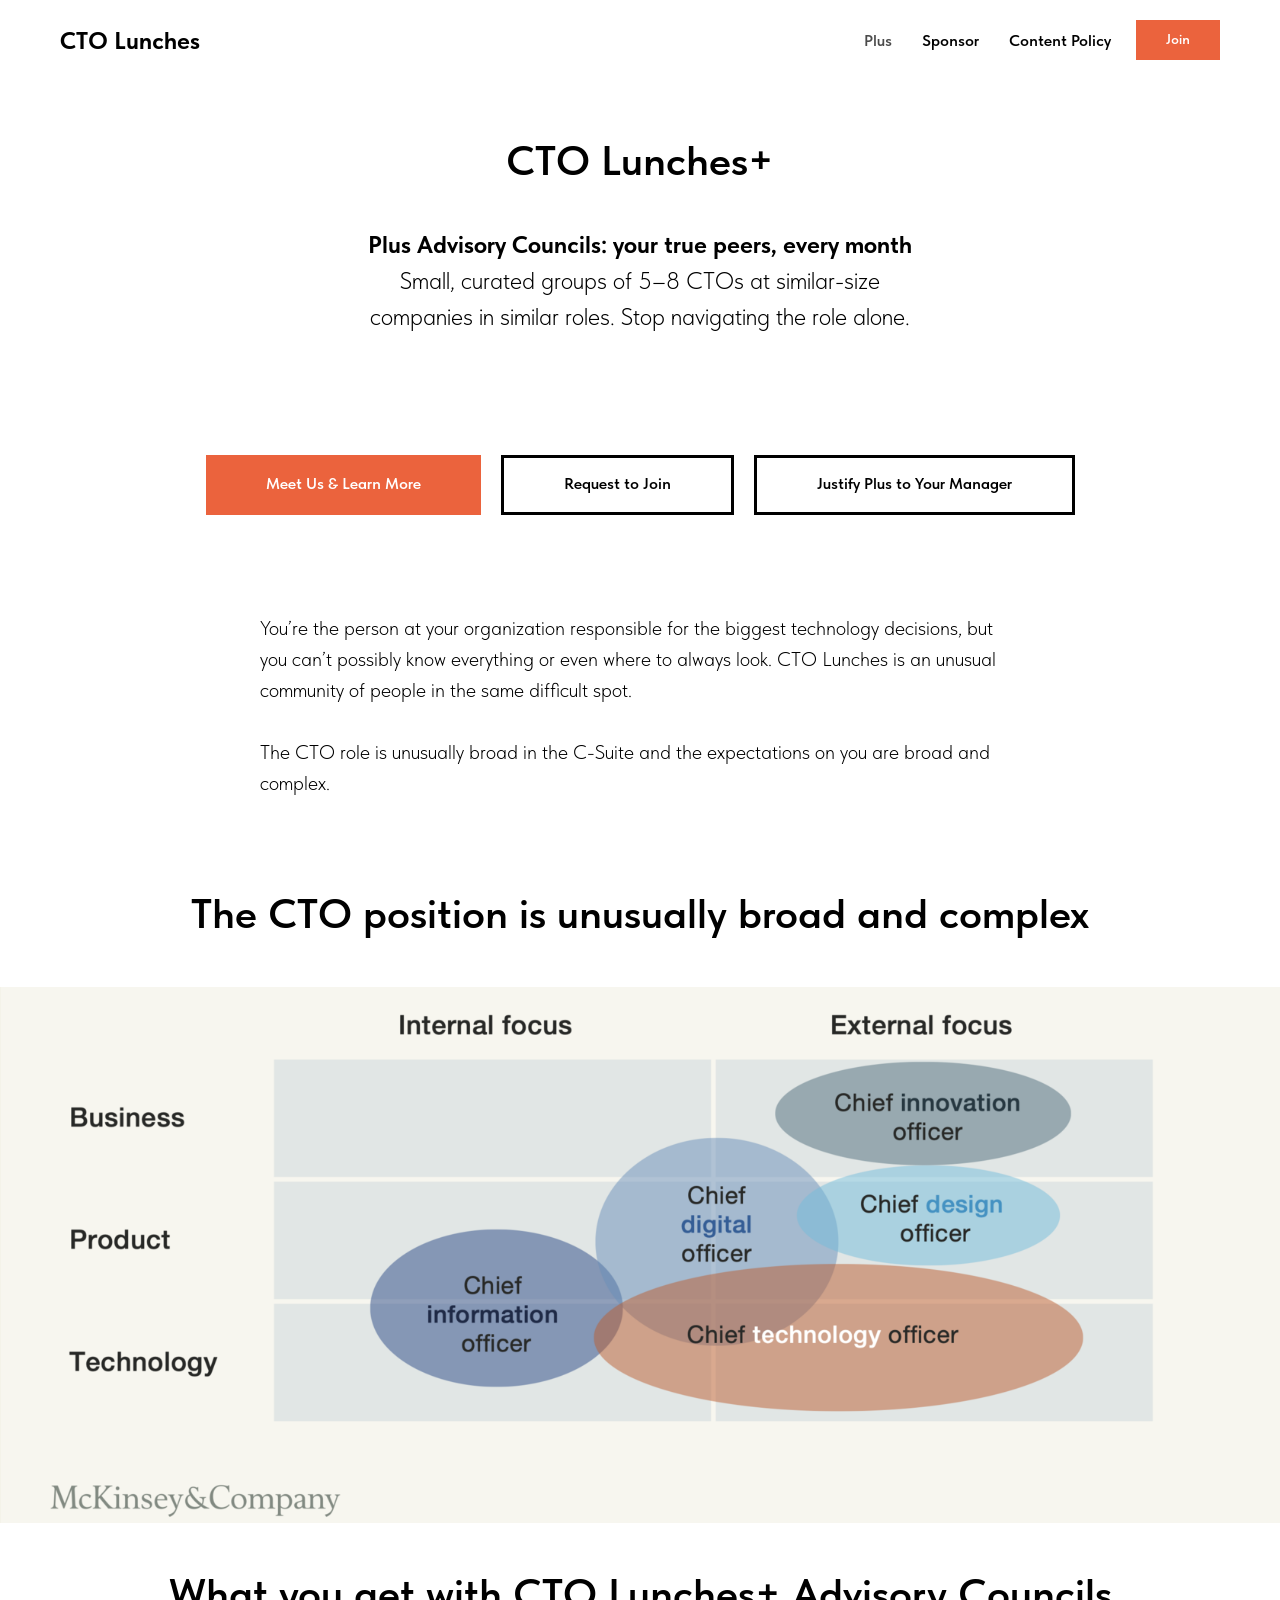
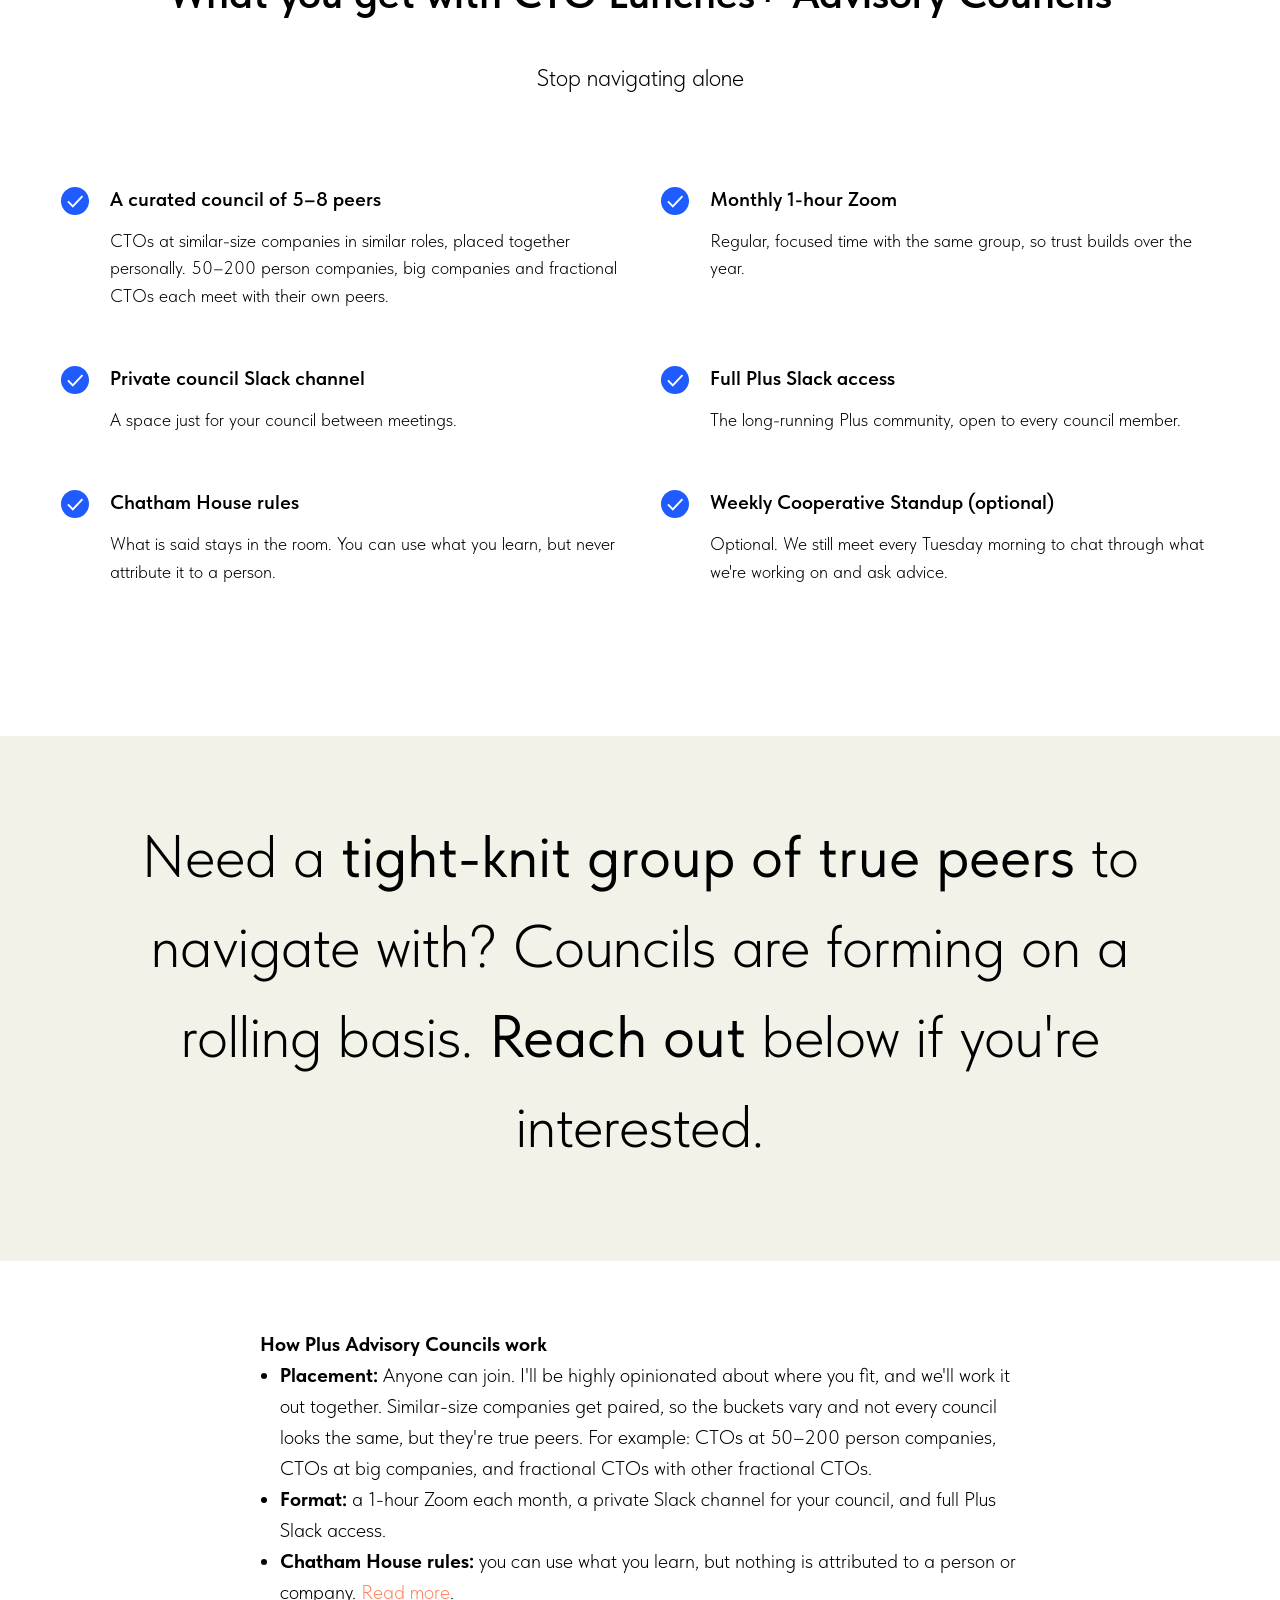
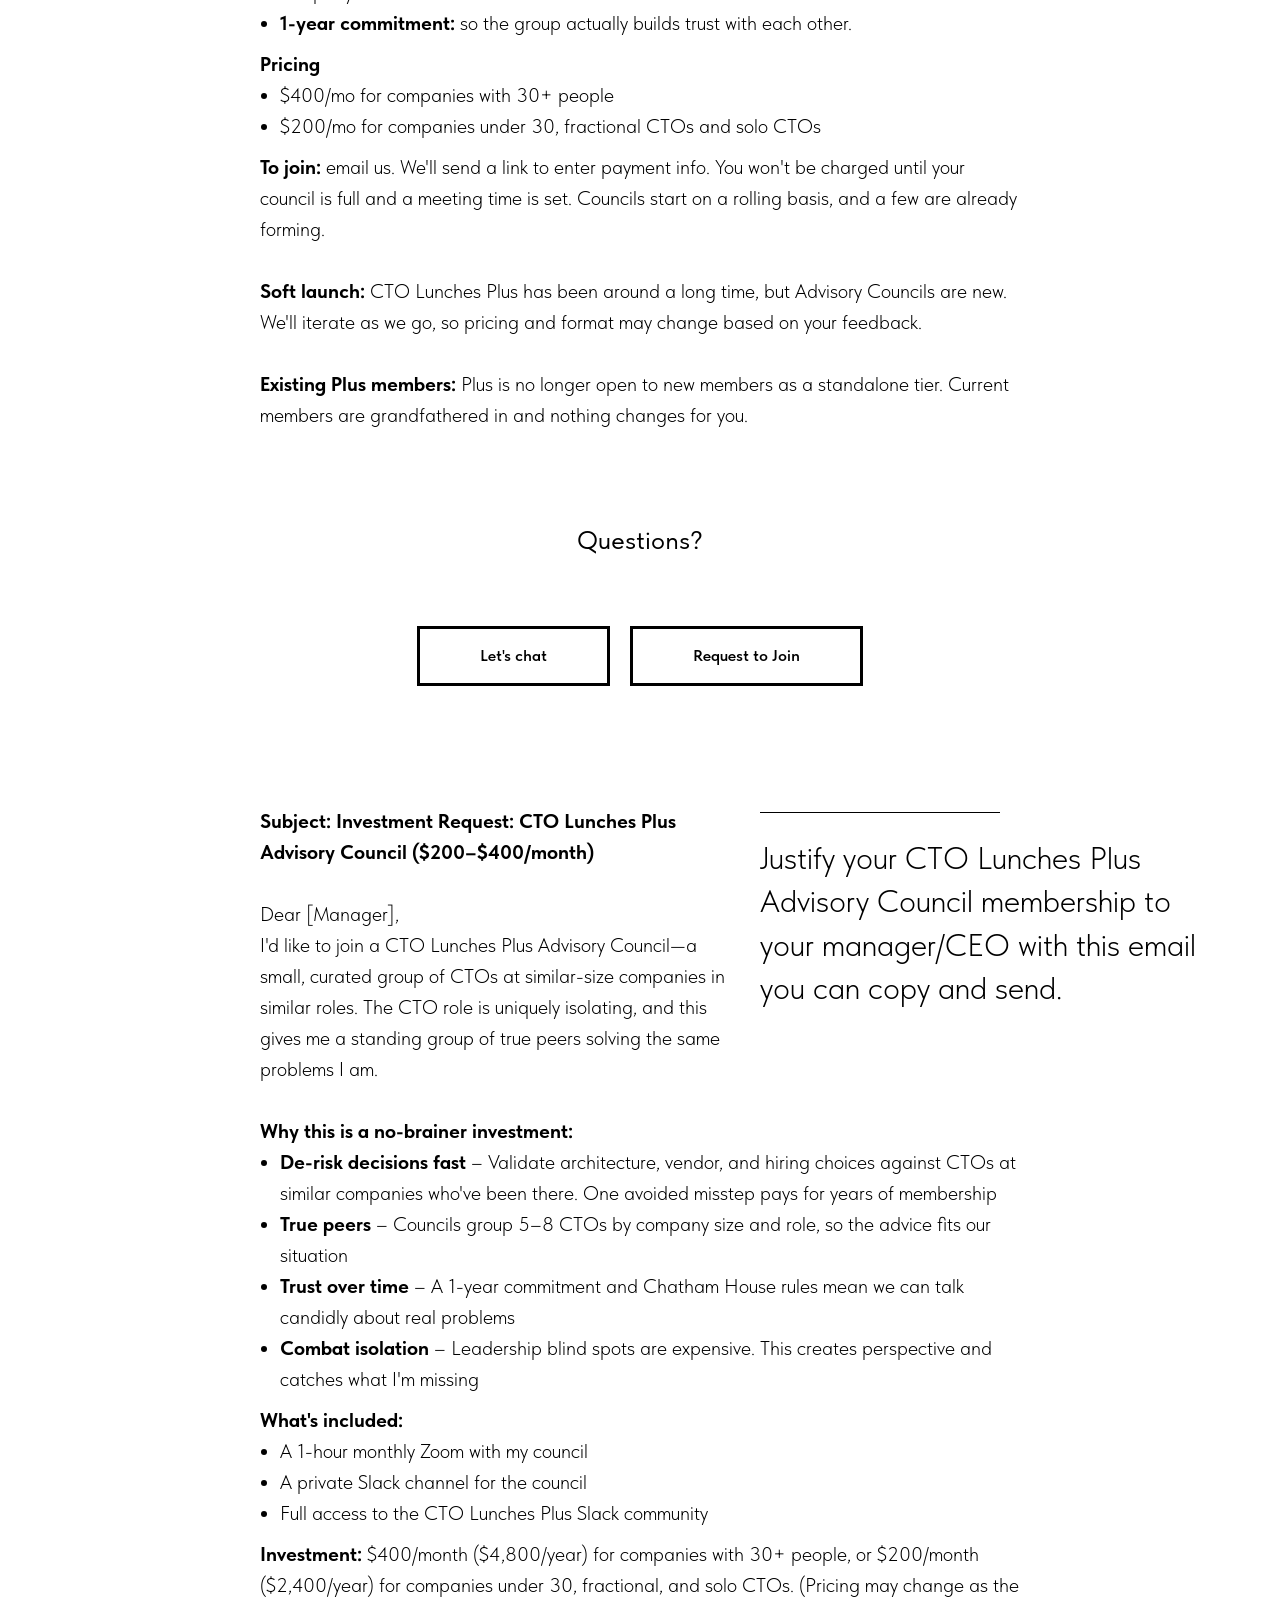
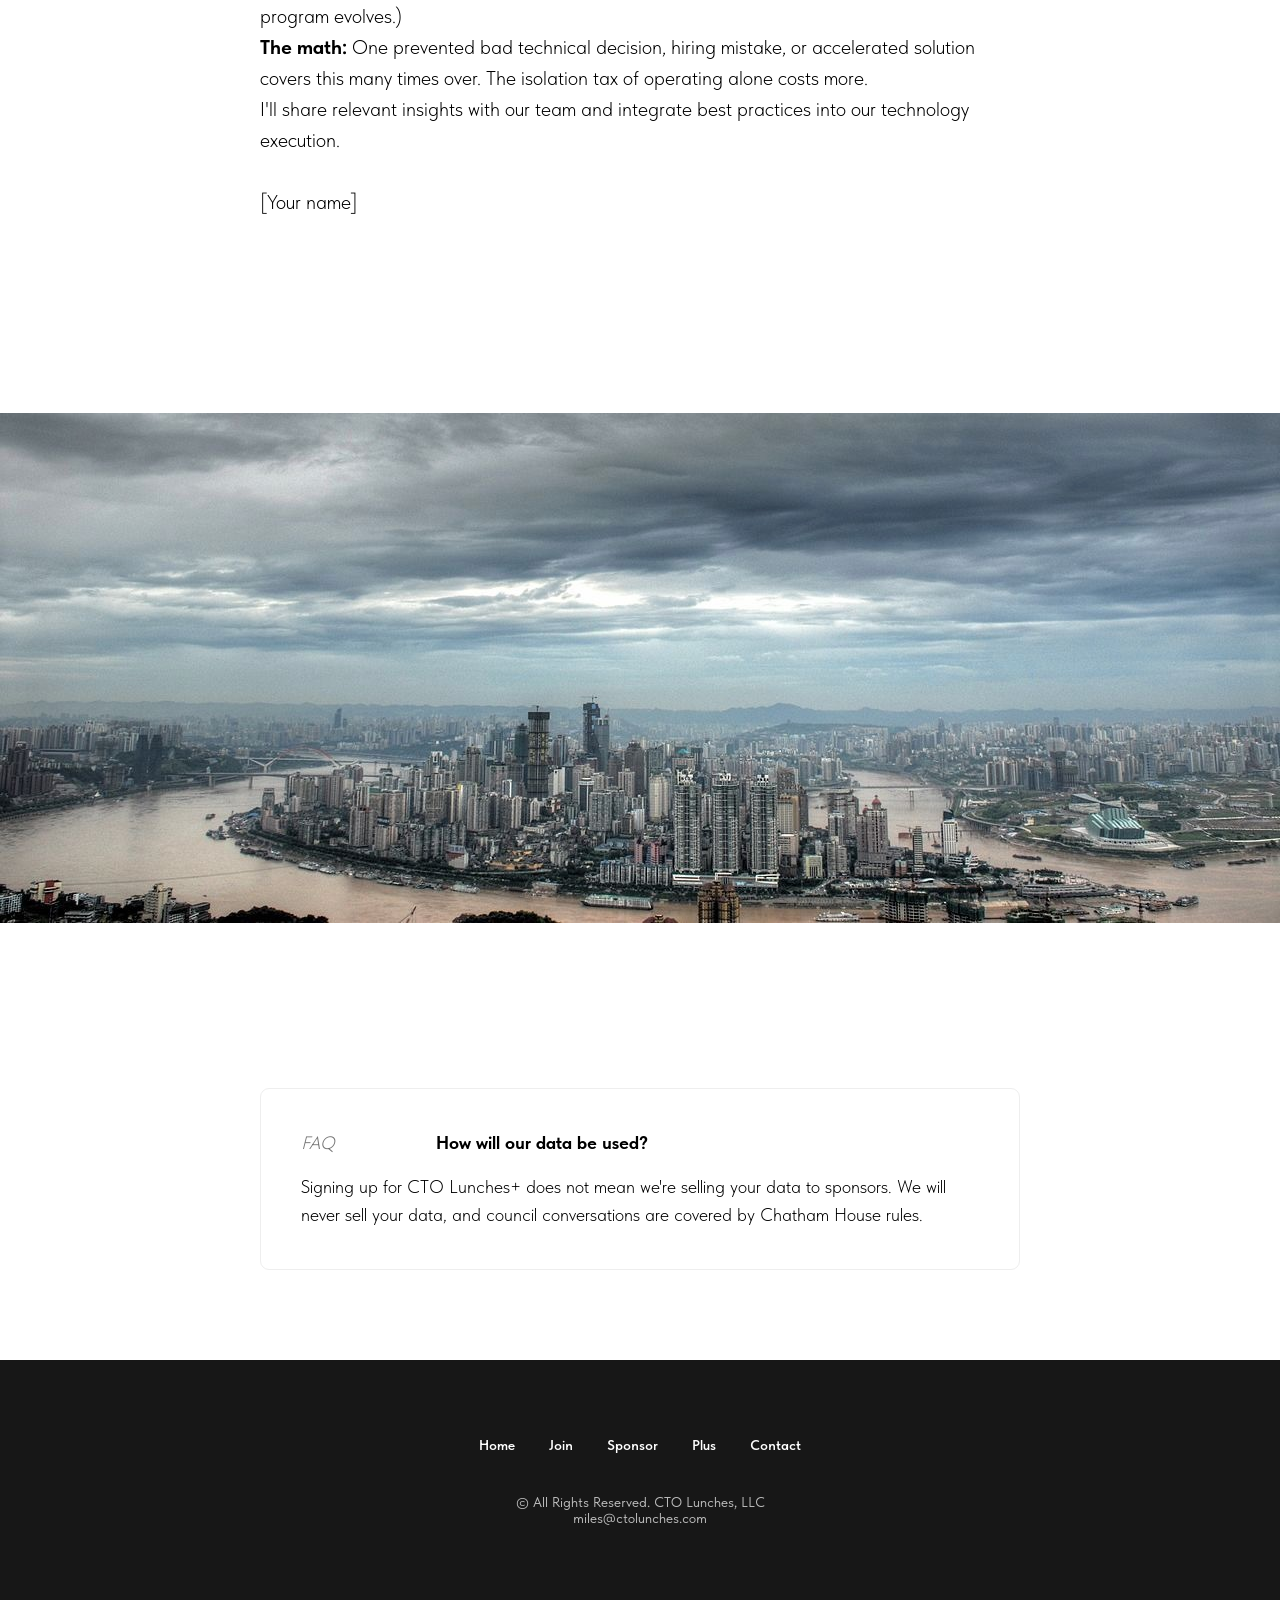
<file: plus/index.html>
<!DOCTYPE html> <html> <head> <meta charset="utf-8" /> <meta http-equiv="Content-Type" content="text/html; charset=utf-8" /> <meta name="viewport" content="width=device-width, initial-scale=1.0" /> <!--metatextblock--> <title>CTO Lunches Plus – Advisory Councils</title> <meta name="description" content="Plus Advisory Councils: small, curated groups of 5–8 CTOs at similar-size companies in similar roles. Monthly Zoom, private Slack, Chatham House rules." /> <meta property="og:url" content="https://ctolunches.com/plus" /> <meta property="og:title" content="CTO Lunches Plus – Advisory Councils" /> <meta property="og:description" content="Small, curated groups of 5–8 CTOs at similar-size companies in similar roles. Monthly Zoom, private Slack, Chatham House rules." /> <meta property="og:type" content="website" /> <meta property="og:image" content="../assets/thb.tildacdn.net/tild6665-3831-4636-b961-333261633661/-/resize/504x/Screen_Shot_2022-12-.png" /> <link rel="canonical" href="index.html"> <!--/metatextblock--> <meta name="format-detection" content="telephone=no" /> <meta http-equiv="x-dns-prefetch-control" content="on">   <!--favicons--> <link rel="shortcut icon" href="../assets/static.tildacdn.net/tild3136-6438-4338-b330-643635303731/cto_lunches_logo_32.ico" type="image/x-icon"/> <link rel="apple-touch-icon" href="../assets/static.tildacdn.net/tild3930-3834-4735-a461-616161383832/cto_lunches_logo_152.png"> <link rel="apple-touch-icon" sizes="76x76" href="../assets/static.tildacdn.net/tild3930-3834-4735-a461-616161383832/cto_lunches_logo_152.png"> <link rel="apple-touch-icon" sizes="152x152" href="../assets/static.tildacdn.net/tild3930-3834-4735-a461-616161383832/cto_lunches_logo_152.png"> <link rel="apple-touch-startup-image" href="../assets/static.tildacdn.net/tild3930-3834-4735-a461-616161383832/cto_lunches_logo_152.png"> <meta name="msapplication-TileColor" content="#000000"> <meta name="msapplication-TileImage" content="../assets/static.tildacdn.net/tild6666-3066-4562-a130-626532666261/cto_lunches_logo_270.png"> <!--/favicons--> <!-- Assets -->  <link rel="stylesheet" href="../assets/static.tildacdn.net/css/tilda-grid-3.0.min.css" type="text/css" media="all" onerror="this.loaderr='y';"/> <link rel="stylesheet" href="../assets/static.tildacdn.net/ws/project6559511/tilda-blocks-page32810989.min_f52dc7.css" type="text/css" media="all" onerror="this.loaderr='y';" /> <link rel="stylesheet" href="../assets/static.tildacdn.net/css/tilda-menu-widgeticons-1.0.min.css" type="text/css" media="all" onerror="this.loaderr='y';" /> <link rel="stylesheet" href="../assets/static.tildacdn.net/css/fonts-tildasans.css" type="text/css" media="all" onerror="this.loaderr='y';" />              <!-- Google Tag Manager -->  <!-- End Google Tag Manager --> </head> <body class="t-body" style="margin:0;"> <!--allrecords--> <div id="allrecords" class="t-records t-records_visible" data-hook="blocks-collection-content-node" data-tilda-project-id="6559511" data-tilda-page-id="32810989" data-tilda-page-alias="plus" data-tilda-formskey="51d7e2a68836fcd3d1eac845e6559511" data-tilda-lazy="yes" data-tilda-root-zone="one" data-tilda-project-country="US"> <!--header--> <header id="t-header" class="t-records t-records_visible" data-hook="blocks-collection-content-node" data-tilda-project-id="6559511" data-tilda-page-id="32854154" data-tilda-formskey="51d7e2a68836fcd3d1eac845e6559511" data-tilda-lazy="yes" data-tilda-root-zone="one" data-tilda-project-country="US"> <div id="rec536310586" class="r t-rec t-screenmin-980px" style=" " data-animationappear="off" data-record-type="257" data-screen-min="980px"> <!-- T228 --> <div id="nav536310586marker"></div> <div id="nav536310586" class="t228 t228__positionabsolute " style="background-color: rgba(255,255,255,0); " data-bgcolor-hex="#ffffff" data-bgcolor-rgba="rgba(255,255,255,0)" data-navmarker="nav536310586marker" data-appearoffset="" data-bgopacity-two="" data-menushadow="0" data-menushadow-css="" data-bgopacity="0.0" data-menu-items-align="right" data-menu="yes"> <div class="t228__maincontainer t228__c12collumns" style=""> <div class="t228__padding40px"></div> <div class="t228__leftside"> <div class="t228__leftcontainer"> <a href="../" class="t228__imgwrapper"> <div class="t228__logo t-title" field="title">CTO Lunches</div> </a> </div> </div> <div class="t228__centerside t228__menualign_right"> <nav class="t228__centercontainer"> <ul role="list" class="t228__list t-menu__list"> <li class="t228__list_item"
style="padding:0 15px;"> <a class="t-menu__link-item" style="opacity:.7"
href="./" data-menu-submenu-hook="" data-menu-item-number="2">
Plus
</a> </li> <li class="t228__list_item"
style="padding:0 15px;"> <a class="t-menu__link-item"
href="../sponsor/" data-menu-submenu-hook="" data-menu-item-number="3">
Sponsor
</a> </li> <li class="t228__list_item"
style="padding:0 0 0 15px;"> <a class="t-menu__link-item"
href="../content-policy/" data-menu-submenu-hook="" data-menu-item-number="4">
Content Policy
</a> </li> </ul> </nav> </div> <div class="t228__rightside"> <div class="t228__rightcontainer"> <div class="t228__right_buttons"> <div class="t228__right_buttons_wrap"> <div class="t228__right_buttons_but"> <a
class="t-btn t-btnflex t-btnflex_type_button t-btnflex_sm"
href="https://milesmatthias1.typeform.com/to/LdAczR"><span class="t-btnflex__text">Join</span> <style>#rec536310586 .t-btnflex.t-btnflex_type_button{color:#ffffff;background-color:#eb633d;--border-width:0px;border-style:none !important;box-shadow:none !important;transition-duration:0.2s;transition-property:background-color,color,border-color,box-shadow,opacity,transform,gap;transition-timing-function:ease-in-out;}</style></a> </div> </div> </div> </div> </div> <div class="t228__padding40px"> </div> </div> </div> <style>@media screen and (max-width:980px){#rec536310586 .t228{position:static;}}</style>  <style>#rec536310586 .t-menu__link-item{}@supports (overflow:-webkit-marquee) and (justify-content:inherit){#rec536310586 .t-menu__link-item,#rec536310586 .t-menu__link-item.t-active{opacity:1 !important;}}</style> <style>#rec536310586 .t228__leftcontainer a{font-size:24px;color:#000000;font-weight:700;}#rec536310586 a.t-menu__link-item{color:#000000;font-weight:600;}#rec536310586 .t228__right_langs_lang a{color:#000000;font-weight:600;}#rec536310586 .t228__right_descr{font-size:20px;color:#000000;}</style> <style>#rec536310586 .t228__logo{font-size:24px;color:#000000;font-weight:700;}</style> </div> <div id="rec536311374" class="r t-rec t-screenmax-980px" style=" " data-animationappear="off" data-record-type="309" data-screen-max="980px"> <!-- T280 --> <div id="nav536311374marker"></div> <div id="nav536311374" class="t280 " data-menu="yes" data-appearoffset=""> <div class="t280__container t280__positionabsolute" style=""> <div class="t280__container__bg" style="background-color: rgba(0,0,0,0);" data-bgcolor-hex="#000000" data-bgcolor-rgba="rgba(0,0,0,0)" data-navmarker="nav536311374marker" data-appearoffset="" data-bgopacity="0.0" data-menushadow="" data-menushadow-css=""></div> <div class="t280__menu__content "> <div class="t280__logo__container" style="min-height:80px;"> <div class="t280__logo__content"> <a class="t280__logo" href="../"> <div field="title" class="t-title t-title_xs">CTO Lunches</div> </a> </div> </div> <button type="button"
class="t-menuburger t-menuburger_first "
aria-label="Navigation menu"
aria-expanded="false"> <span style="background-color:#000000;"></span> <span style="background-color:#000000;"></span> <span style="background-color:#000000;"></span> <span style="background-color:#000000;"></span> </button>  <style>.t-menuburger{position:relative;flex-shrink:0;width:28px;height:20px;padding:0;border:none;background-color:transparent;outline:none;-webkit-transform:rotate(0deg);transform:rotate(0deg);transition:transform .5s ease-in-out;cursor:pointer;z-index:999;}.t-menuburger span{display:block;position:absolute;width:100%;opacity:1;left:0;-webkit-transform:rotate(0deg);transform:rotate(0deg);transition:.25s ease-in-out;height:3px;background-color:#000;}.t-menuburger span:nth-child(1){top:0px;}.t-menuburger span:nth-child(2),.t-menuburger span:nth-child(3){top:8px;}.t-menuburger span:nth-child(4){top:16px;}.t-menuburger__big{width:42px;height:32px;}.t-menuburger__big span{height:5px;}.t-menuburger__big span:nth-child(2),.t-menuburger__big span:nth-child(3){top:13px;}.t-menuburger__big span:nth-child(4){top:26px;}.t-menuburger__small{width:22px;height:14px;}.t-menuburger__small span{height:2px;}.t-menuburger__small span:nth-child(2),.t-menuburger__small span:nth-child(3){top:6px;}.t-menuburger__small span:nth-child(4){top:12px;}.t-menuburger-opened span:nth-child(1){top:8px;width:0%;left:50%;}.t-menuburger-opened span:nth-child(2){-webkit-transform:rotate(45deg);transform:rotate(45deg);}.t-menuburger-opened span:nth-child(3){-webkit-transform:rotate(-45deg);transform:rotate(-45deg);}.t-menuburger-opened span:nth-child(4){top:8px;width:0%;left:50%;}.t-menuburger-opened.t-menuburger__big span:nth-child(1){top:6px;}.t-menuburger-opened.t-menuburger__big span:nth-child(4){top:18px;}.t-menuburger-opened.t-menuburger__small span:nth-child(1),.t-menuburger-opened.t-menuburger__small span:nth-child(4){top:6px;}@media (hover),(min-width:0\0){.t-menuburger_first:hover span:nth-child(1){transform:translateY(1px);}.t-menuburger_first:hover span:nth-child(4){transform:translateY(-1px);}.t-menuburger_first.t-menuburger__big:hover span:nth-child(1){transform:translateY(3px);}.t-menuburger_first.t-menuburger__big:hover span:nth-child(4){transform:translateY(-3px);}}.t-menuburger_second span:nth-child(2),.t-menuburger_second span:nth-child(3){width:80%;left:20%;right:0;}@media (hover),(min-width:0\0){.t-menuburger_second.t-menuburger-hovered span:nth-child(2),.t-menuburger_second.t-menuburger-hovered span:nth-child(3){animation:t-menuburger-anim 0.3s ease-out normal forwards;}.t-menuburger_second.t-menuburger-unhovered span:nth-child(2),.t-menuburger_second.t-menuburger-unhovered span:nth-child(3){animation:t-menuburger-anim2 0.3s ease-out normal forwards;}}.t-menuburger_second.t-menuburger-opened span:nth-child(2),.t-menuburger_second.t-menuburger-opened span:nth-child(3){left:0;right:0;width:100%!important;}.t-menuburger_third span:nth-child(4){width:70%;left:unset;right:0;}@media (hover),(min-width:0\0){.t-menuburger_third:not(.t-menuburger-opened):hover span:nth-child(4){width:100%;}}.t-menuburger_third.t-menuburger-opened span:nth-child(4){width:0!important;right:50%;}.t-menuburger_fourth{height:12px;}.t-menuburger_fourth.t-menuburger__small{height:8px;}.t-menuburger_fourth.t-menuburger__big{height:18px;}.t-menuburger_fourth span:nth-child(2),.t-menuburger_fourth span:nth-child(3){top:4px;opacity:0;}.t-menuburger_fourth span:nth-child(4){top:8px;}.t-menuburger_fourth.t-menuburger__small span:nth-child(2),.t-menuburger_fourth.t-menuburger__small span:nth-child(3){top:3px;}.t-menuburger_fourth.t-menuburger__small span:nth-child(4){top:6px;}.t-menuburger_fourth.t-menuburger__small span:nth-child(2),.t-menuburger_fourth.t-menuburger__small span:nth-child(3){top:3px;}.t-menuburger_fourth.t-menuburger__small span:nth-child(4){top:6px;}.t-menuburger_fourth.t-menuburger__big span:nth-child(2),.t-menuburger_fourth.t-menuburger__big span:nth-child(3){top:6px;}.t-menuburger_fourth.t-menuburger__big span:nth-child(4){top:12px;}@media (hover),(min-width:0\0){.t-menuburger_fourth:not(.t-menuburger-opened):hover span:nth-child(1){transform:translateY(1px);}.t-menuburger_fourth:not(.t-menuburger-opened):hover span:nth-child(4){transform:translateY(-1px);}.t-menuburger_fourth.t-menuburger__big:not(.t-menuburger-opened):hover span:nth-child(1){transform:translateY(3px);}.t-menuburger_fourth.t-menuburger__big:not(.t-menuburger-opened):hover span:nth-child(4){transform:translateY(-3px);}}.t-menuburger_fourth.t-menuburger-opened span:nth-child(1),.t-menuburger_fourth.t-menuburger-opened span:nth-child(4){top:4px;}.t-menuburger_fourth.t-menuburger-opened span:nth-child(2),.t-menuburger_fourth.t-menuburger-opened span:nth-child(3){opacity:1;}@keyframes t-menuburger-anim{0%{width:80%;left:20%;right:0;}50%{width:100%;left:0;right:0;}100%{width:80%;left:0;right:20%;}}@keyframes t-menuburger-anim2{0%{width:80%;left:0;}50%{width:100%;right:0;left:0;}100%{width:80%;left:20%;right:0;}}</style> </div> </div> <div class="t280__menu__wrapper "> <div class="t280__menu__bg" style="background-color:#ebebeb; opacity:1;"></div> <div class="t280__menu__container"> <nav class="t280__menu t-width t-width_6"> <ul role="list" class="t280__list t-menu__list"> <li class="t280__menu__item"> <a class="t280__menu__link t-title t-title_xl t-menu__link-item"
href="../sponsor/" data-menu-submenu-hook="">
Sponsor
</a> </li> <li class="t280__menu__item"> <a class="t280__menu__link t-title t-title_xl t-menu__link-item"
href="./" data-menu-submenu-hook="">
Plus
</a> </li> <li class="t280__menu__item"> <a class="t280__menu__link t-title t-title_xl t-menu__link-item"
href="https://ctolunches.pallet.com" data-menu-submenu-hook="">
Job board
</a> </li> <li class="t280__menu__item"> <a class="t280__menu__link t-title t-title_xl t-menu__link-item"
href="https://milesmatthias1.typeform.com/to/LdAczR" data-menu-submenu-hook="">
Join
</a> </li> </ul> </nav> </div> </div> </div> <style>@media screen and (max-width:980px){#rec536311374 .t280__main_opened .t280__menu__content{background-color:#ebebeb!important;opacity:1!important;}}</style>  <style>#rec536311374 .t-menu__link-item{}@supports (overflow:-webkit-marquee) and (justify-content:inherit){#rec536311374 .t-menu__link-item,#rec536311374 .t-menu__link-item.t-active{opacity:1 !important;}}</style> <style>#rec536311374 .t280__logo__content .t-title{font-size:18px;color:#000000;font-weight:500;text-transform:uppercase;letter-spacing:2px;}#rec536311374 a.t280__menu__link{color:#000000;font-weight:300;}</style> <style>#rec536311374 .t280__logo{font-size:18px;color:#000000;font-weight:500;text-transform:uppercase;letter-spacing:2px;}</style> <style>#rec536311374 .t280__lang_first{color:#000000;font-weight:300;}</style> <style>#rec536311374 .t280__lang_second{color:#000000;font-weight:300;}</style> </div> </header> <!--/header--> <div id="rec530374566" class="r t-rec t-rec_pt_135 t-rec_pb_90" style="padding-top:135px;padding-bottom:90px; " data-record-type="795"> <!-- T795 --> <div class="t795"> <div class="t-container t-align_center"> <div class="t-col t-col_10 t-prefix_1"> <div class="t795__title t-title t-title_xs t-margin_auto" field="title">CTO Lunches+</div> <div class="t795__descr t-descr t-descr_xl t-margin_auto" field="descr"><strong style="background-color: transparent;">Plus Advisory Councils: your true peers, every month</strong><br />Small, curated groups of 5–8 CTOs at similar-size companies in similar roles. Stop navigating the role alone.</div> </div> </div> </div> </div> <div id="rec530382071" class="r t-rec t-rec_pt_30 t-rec_pb_30" style="padding-top:30px;padding-bottom:30px; " data-record-type="208"> <!-- T142A --> <div class="t142A"> <div class="t-container_100"> <div class="t142A__wrapper"> <a
class="t-btn t-btnflex t-btnflex_type_button t-btnflex_md t142A__btn"
href="https://cal.com/kctolunchcal/30min"><span class="t-btnflex__text">Meet Us &amp; Learn More</span> <style>#rec530382071 .t-btnflex.t-btnflex_type_button{color:#ffffff;background-color:#eb633d;--border-width:0px;border-style:none !important;box-shadow:none !important;transition-duration:0.2s;transition-property:background-color,color,border-color,box-shadow,opacity,transform,gap;transition-timing-function:ease-in-out;}</style></a> <a
class="t-btn t-btnflex t-btnflex_type_button2 t-btnflex_md t142A__btn"
href="mailto:kendall@ctolunches.com?subject=Plus%20Advisory%20Council"><span class="t-btnflex__text">Request to Join</span> <style>#rec530382071 .t-btnflex.t-btnflex_type_button2{color:#000000;border-style:solid !important;border-color:#000000 !important;--border-width:3px;box-shadow:none !important;transition-duration:0.2s;transition-property:background-color,color,border-color,box-shadow,opacity,transform,gap;transition-timing-function:ease-in-out;}</style></a> <a
class="t-btn t-btnflex t-btnflex_type_button3 t-btnflex_md t142A__btn"
href="#rec1486887771"><span class="t-btnflex__text">Justify Plus to Your Manager</span> <style>#rec530382071 .t-btnflex.t-btnflex_type_button3{color:#000000;border-style:solid !important;border-color:#000000 !important;--border-width:3px;box-shadow:none !important;transition-duration:0.2s;transition-property:background-color,color,border-color,box-shadow,opacity,transform,gap;transition-timing-function:ease-in-out;}</style></a> </div> </div> </div> </div> <div id="rec530374843" class="r t-rec t-rec_pt_60 t-rec_pb_45" style="padding-top:60px;padding-bottom:45px; " data-record-type="106"> <!-- T004 --> <div class="t004"> <div class="t-container "> <div class="t-col t-col_8 t-prefix_2"> <div field="text" class="t-text t-text_md ">You’re the person at your organization responsible for the biggest technology decisions, but you can’t possibly know everything or even where to always look. CTO Lunches is an unusual community of people in the same difficult spot.<br /><br />The CTO role is unusually broad in the C-Suite and the expectations on you are broad and complex.</div> </div> </div> </div> </div> <div id="rec560789347" class="r t-rec t-rec_pt_30 t-rec_pb_0" style="padding-top:30px;padding-bottom:0px; " data-record-type="30"> <!-- T015 --> <div class="t015"> <div class="t-container t-align_center"> <div class="t-col t-col_10 t-prefix_1"> <div class="t015__title t-title t-title_lg" field="title"><div style="font-size:42px;" data-customstyle="yes"><span style="font-weight: 600;">The CTO position is unusually broad and complex</span></div></div> </div> </div> </div> <style>#rec560789347 .t015__uptitle{text-transform:uppercase;}</style> </div> <div id="rec530375535" class="r t-rec t-rec_pt_45 t-rec_pb_45" style="padding-top:45px;padding-bottom:45px; " data-record-type="3"> <!-- T107 --> <div class="t107"> <div class="t-align_center" itemscope itemtype="http://schema.org/ImageObject"> <meta itemprop="image" content="../assets/static.tildacdn.net/tild6665-3831-4636-b961-333261633661/Screen_Shot_2022-12-.png"> <img src="../assets/static.tildacdn.net/tild6665-3831-4636-b961-333261633661/Screen_Shot_2022-12-.png" class="t-img t-width t107__widthauto" data-original="../assets/static.tildacdn.net/tild6665-3831-4636-b961-333261633661/Screen_Shot_2022-12-.png"
imgfield="img"
alt=""> </div> </div> </div> <div id="rec530376763" class="r t-rec t-rec_pt_0 t-rec_pb_150" style="padding-top:0px;padding-bottom:150px; " data-animationappear="off" data-record-type="820"> <!-- t820 --> <div class="t820"> <div class="t-section__container t-container t-container_flex js-block-header"> <div class="t-col t-col_12 "> <div
class="js-block-header-title t-section__title t-title t-title_xs t-align_center t-margin_auto" data-editable="true"
field="btitle">
What you get with CTO Lunches+ Advisory Councils
</div> <div
class="js-block-header-descr t-section__descr t-descr t-descr_xl t-align_center t-margin_auto" data-editable="true"
field="bdescr">
Stop navigating alone
</div> </div> </div> <style>.t-section__title,.t-section__descr{overflow-wrap:break-word;}.t-section__descr{max-width:560px;}#rec530376763 .t-section__title{margin-bottom:40px;}#rec530376763 .t-section__descr{margin-bottom:90px;}#rec530376763 .t-section__container:not(:has(.t-section__descr)) .t-section__title{margin-bottom:90px;}@media screen and (max-width:960px){#rec530376763 .t-section__title{margin-bottom:20px;}#rec530376763 .t-section__descr{margin-bottom:45px;}#rec530376763 .t-section__container:not(:has(.t-section__descr)) .t-section__title{margin-bottom:45px;}}</style> <ul role="list" class="t820__container t-container"> <li class="t-col t-col_6 t820__col_first t-item t-list__item"> <div class="t-cell t-valign_top"> <div class="t820__bgimg t-bgimg"
imgfield="li_img__1518168977220" data-original="../assets/static.tildacdn.net/lib/icons/bullets/check5-1f5bff.svg" data-color="#1f5bff"
style="background-image:url('../assets/static.tildacdn.net/lib/icons/bullets/check5-1f5bff.svg');width: 30px; height: 30px; "
itemscope itemtype="http://schema.org/ImageObject"> <meta itemprop="image" content="../assets/static.tildacdn.net/lib/icons/bullets/check5-1f5bff.svg"> </div> </div> <div class="t820__textwrapper t-cell t-valign_top"> <div class="t-name t-name_md t820__bottommargin" field="li_title__1518168977220">A curated council of 5–8 peers</div> <div class="t-descr t-descr_sm" field="li_descr__1518168977220">CTOs at similar-size companies in similar roles, placed together personally. 50–200 person companies, big companies and fractional CTOs each meet with their own peers.</div> </div> </li> <li class="t-col t-col_6 t-item t-list__item"> <div class="t-cell t-valign_top"> <div class="t820__bgimg t-bgimg"
imgfield="li_img__1518170299525" data-original="../assets/static.tildacdn.net/lib/icons/bullets/check5-1f5bff.svg" data-color="#1f5bff"
style="background-image:url('../assets/static.tildacdn.net/lib/icons/bullets/check5-1f5bff.svg');width: 30px; height: 30px; "
itemscope itemtype="http://schema.org/ImageObject"> <meta itemprop="image" content="../assets/static.tildacdn.net/lib/icons/bullets/check5-1f5bff.svg"> </div> </div> <div class="t820__textwrapper t-cell t-valign_top"> <div class="t-name t-name_md t820__bottommargin" field="li_title__1518170299525">Monthly 1-hour Zoom</div> <div class="t-descr t-descr_sm" field="li_descr__1518170299525">Regular, focused time with the same group, so trust builds over the year.</div> </div> </li> <li class="t-col t-col_6 t-item t-list__item"> <div class="t-cell t-valign_top"> <div class="t820__bgimg t-bgimg"
imgfield="li_img__1518172059965" data-original="../assets/static.tildacdn.net/lib/icons/bullets/check5-1f5bff.svg" data-color="#1f5bff"
style="background-image:url('../assets/static.tildacdn.net/lib/icons/bullets/check5-1f5bff.svg');width: 30px; height: 30px; "
itemscope itemtype="http://schema.org/ImageObject"> <meta itemprop="image" content="../assets/static.tildacdn.net/lib/icons/bullets/check5-1f5bff.svg"> </div> </div> <div class="t820__textwrapper t-cell t-valign_top"> <div class="t-name t-name_md t820__bottommargin" field="li_title__1518172059965">Private council Slack channel</div> <div class="t-descr t-descr_sm" field="li_descr__1518172059965">A space just for your council between meetings.</div> </div> </li> <li class="t-col t-col_6 t-item t-list__item"> <div class="t-cell t-valign_top"> <div class="t820__bgimg t-bgimg"
imgfield="li_img__1518174560104" data-original="../assets/static.tildacdn.net/lib/icons/bullets/check5-1f5bff.svg" data-color="#1f5bff"
style="background-image:url('../assets/static.tildacdn.net/lib/icons/bullets/check5-1f5bff.svg');width: 30px; height: 30px; "
itemscope itemtype="http://schema.org/ImageObject"> <meta itemprop="image" content="../assets/static.tildacdn.net/lib/icons/bullets/check5-1f5bff.svg"> </div> </div> <div class="t820__textwrapper t-cell t-valign_top"> <div class="t-name t-name_md t820__bottommargin" field="li_title__1518174560104">Full Plus Slack access</div> <div class="t-descr t-descr_sm" field="li_descr__1518174560104">The long-running Plus community, open to every council member.</div> </div> </li> <li class="t-col t-col_6 t-item t-list__item"> <div class="t-cell t-valign_top"> <div class="t820__bgimg t-bgimg"
imgfield="li_img__1518174591090" data-original="../assets/static.tildacdn.net/lib/icons/bullets/check5-1f5bff.svg" data-color="#1f5bff"
style="background-image:url('../assets/static.tildacdn.net/lib/icons/bullets/check5-1f5bff.svg');width: 30px; height: 30px; "
itemscope itemtype="http://schema.org/ImageObject"> <meta itemprop="image" content="../assets/static.tildacdn.net/lib/icons/bullets/check5-1f5bff.svg"> </div> </div> <div class="t820__textwrapper t-cell t-valign_top"> <div class="t-name t-name_md t820__bottommargin" field="li_title__1518174591090">Chatham House rules</div> <div class="t-descr t-descr_sm" field="li_descr__1518174591090">What is said stays in the room. You can use what you learn, but never attribute it to a person.</div> </div> </li> <li class="t-col t-col_6 t-item t-list__item"> <div class="t-cell t-valign_top"> <div class="t820__bgimg t-bgimg"
imgfield="li_img__1761597176314" data-original="../assets/static.tildacdn.net/lib/icons/bullets/check5-1f5bff.svg" data-color="#1f5bff"
style="background-image:url('../assets/static.tildacdn.net/lib/icons/bullets/check5-1f5bff.svg');width: 30px; height: 30px; "
itemscope itemtype="http://schema.org/ImageObject"> <meta itemprop="image" content="../assets/static.tildacdn.net/lib/icons/bullets/check5-1f5bff.svg"> </div> </div> <div class="t820__textwrapper t-cell t-valign_top"> <div class="t-name t-name_md t820__bottommargin" field="li_title__1761597176314">Weekly Cooperative Standup (optional)</div> <div class="t-descr t-descr_sm" field="li_descr__1761597176314">Optional. We still meet every Tuesday morning to chat through what we're working on and ask advice.</div> </div> </li> </ul> </div>  </div> <div id="rec560778013" class="r t-rec t-rec_pt_75 t-rec_pb_90" style="padding-top:75px;padding-bottom:90px;background-color:#f2f2e9; " data-record-type="184" data-bg-color="#f2f2e9"> <!-- T169 --> <div class="t169"> <div class="t-container_100"> <div class="t-row"> <div class="t-col_100"> <div class="t169__text t-title" field="text"><p style="text-align: center;"><span style="font-weight: 300;">Need a </span><span style="font-weight: 400;">tight-knit group of true peers </span><span style="font-weight: 300;">to navigate with? Councils are forming on a rolling basis. </span><span style="font-weight: 400;">Reach out</span><span style="font-weight: 300;"> below if you're interested.</span></p></div> </div> </div> </div> </div> </div> <div id="rec900000001" class="r t-rec t-rec_pt_60 t-rec_pb_45" style="padding-top:60px;padding-bottom:45px; " data-record-type="106"> <div class="t004"> <div class="t-container "> <div class="t-col t-col_8 t-prefix_2"> <div field="text" class="t-text t-text_md "><strong>How Plus Advisory Councils work</strong><ul><li data-list="bullet"><strong>Placement:</strong> Anyone can join. I'll be highly opinionated about where you fit, and we'll work it out together. Similar-size companies get paired, so the buckets vary and not every council looks the same, but they're true peers. For example: CTOs at 50–200 person companies, CTOs at big companies, and fractional CTOs with other fractional CTOs.</li><li data-list="bullet"><strong>Format:</strong> a 1-hour Zoom each month, a private Slack channel for your council, and full Plus Slack access.</li><li data-list="bullet"><strong>Chatham House rules:</strong> you can use what you learn, but nothing is attributed to a person or company. <a href="https://www.chathamhouse.org/about-us/chatham-house-rule" target="_blank" rel="noopener">Read more</a>.</li><li data-list="bullet"><strong>1-year commitment:</strong> so the group actually builds trust with each other.</li></ul><strong>Pricing</strong><ul><li data-list="bullet">$400/mo for companies with 30+ people</li><li data-list="bullet">$200/mo for companies under 30, fractional CTOs and solo CTOs</li></ul><strong>To join:</strong> email us. We'll send a link to enter payment info. You won't be charged until your council is full and a meeting time is set. Councils start on a rolling basis, and a few are already forming.<br /><br /><strong>Soft launch:</strong> CTO Lunches Plus has been around a long time, but Advisory Councils are new. We'll iterate as we go, so pricing and format may change based on your feedback.<br /><br /><strong>Existing Plus members:</strong> Plus is no longer open to new members as a standalone tier. Current members are grandfathered in and nothing changes for you.</div> </div> </div> </div> </div> <div id="rec560781112" class="r t-rec t-rec_pt_30 t-rec_pb_30" style="padding-top:30px;padding-bottom:30px; " data-record-type="106"> <!-- T004 --> <div class="t004"> <div class="t-container "> <div class="t-col t-col_8 t-prefix_2"> <div field="text" class="t-text t-text_md "><div style="font-size:26px;" data-customstyle="yes"><p style="text-align: center;"><span style="font-weight: 400;">Questions?</span></p></div></div> </div> </div> </div> </div> <div id="rec530382868" class="r t-rec t-rec_pt_30 t-rec_pb_30" style="padding-top:30px;padding-bottom:30px; " data-record-type="208"> <!-- T142A --> <div class="t142A"> <div class="t-container_100"> <div class="t142A__wrapper"> <a
class="t-btn t-btnflex t-btnflex_type_button2 t-btnflex_md t142A__btn"
href="https://cal.com/kctolunchcal/30min"><span class="t-btnflex__text">Let's chat</span> <style>#rec530382868 .t-btnflex.t-btnflex_type_button2{color:#000000;border-style:solid !important;border-color:#000000 !important;--border-width:3px;box-shadow:none !important;transition-duration:0.2s;transition-property:background-color,color,border-color,box-shadow,opacity,transform,gap;transition-timing-function:ease-in-out;}</style></a> <a
class="t-btn t-btnflex t-btnflex_type_button3 t-btnflex_md t142A__btn"
href="mailto:kendall@ctolunches.com?subject=Plus%20Advisory%20Council"><span class="t-btnflex__text">Request to Join</span> <style>#rec530382868 .t-btnflex.t-btnflex_type_button3{color:#000000;border-style:solid !important;border-color:#000000 !important;--border-width:3px;box-shadow:none !important;transition-duration:0.2s;transition-property:background-color,color,border-color,box-shadow,opacity,transform,gap;transition-timing-function:ease-in-out;}</style></a> </div> </div> </div> </div> <div id="rec1486887771" class="r t-rec t-rec_pt_90 t-rec_pb_90" style="padding-top:90px;padding-bottom:90px; " data-record-type="239"> <!-- T210 --> <div class="t210"> <div class="t-container"> <div class="t-col t-col_10 t-prefix_2"> <div class="t-col t-col_5 t210__descrblock"> <div class="t-divider t210__line" style=""></div> <div class="t210__descr t-text-impact t-text-impact_sm" field="descr">Justify your CTO Lunches Plus Advisory Council membership to your manager/CEO with this email you can copy and send.</div> </div> <div class="t-col t-col_8" style="margin:0; float:none; display:inherit;"> <div class="t210__text t-text t-text_md" field="text"><strong>Subject: Investment Request: CTO Lunches Plus Advisory Council ($200–$400/month)</strong><br /><br />Dear [Manager],<br />I'd like to join a CTO Lunches Plus Advisory Council—a small, curated group of CTOs at similar-size companies in similar roles. The CTO role is uniquely isolating, and this gives me a standing group of true peers solving the same problems I am.<br /><br /><strong>Why this is a no-brainer investment:</strong><br /><ul><li data-list="bullet"><strong>De-risk decisions fast</strong>&nbsp;– Validate architecture, vendor, and hiring choices against CTOs at similar companies who've been there. One avoided misstep pays for years of membership</li><li data-list="bullet"><strong>True peers</strong>&nbsp;– Councils group 5–8 CTOs by company size and role, so the advice fits our situation</li><li data-list="bullet"><strong>Trust over time</strong>&nbsp;– A 1-year commitment and Chatham House rules mean we can talk candidly about real problems</li><li data-list="bullet"><strong>Combat isolation</strong>&nbsp;– Leadership blind spots are expensive. This creates perspective and catches what I'm missing</li></ul><strong>What's included:</strong><br /><ul><li data-list="bullet">A 1-hour monthly Zoom with my council</li><li data-list="bullet">A private Slack channel for the council</li><li data-list="bullet">Full access to the CTO Lunches Plus Slack community</li></ul><strong>Investment:</strong>&nbsp;$400/month ($4,800/year) for companies with 30+ people, or $200/month ($2,400/year) for companies under 30, fractional, and solo CTOs. (Pricing may change as the program evolves.)<br /><strong>The math:</strong>&nbsp;One prevented bad technical decision, hiring mistake, or accelerated solution covers this many times over. The isolation tax of operating alone costs more.<br />I'll share relevant insights with our team and integrate best practices into our technology execution.<br /><br />[Your name]</div> </div> </div> </div> </div> </div> <div id="rec560783264" class="r t-rec t-rec_pt_105 t-rec_pb_75" style="padding-top:105px;padding-bottom:75px; " data-record-type="3"> <!-- T107 --> <div class="t107"> <div class="t-align_center" itemscope itemtype="http://schema.org/ImageObject"> <meta itemprop="image" content="../assets/static.tildacdn.net/tild3637-6138-4534-b563-346331313864/IMG_9730.jpeg"> <img src="../assets/static.tildacdn.net/tild3637-6138-4534-b563-346331313864/IMG_9730.jpeg" class="t-img t-width t107__widthauto" data-original="../assets/static.tildacdn.net/tild3637-6138-4534-b563-346331313864/IMG_9730.jpeg"
imgfield="img"
alt=""> </div> </div> </div> <div id="rec540010146" class="r t-rec t-rec_pt_90 t-rec_pb_90" style="padding-top:90px;padding-bottom:90px; " data-animationappear="off" data-record-type="664"> <!-- T664 --> <div class="t664"> <ul role="list" class="t664__container t-container"> <li class="t664__col t-col t-col_8 t-prefix_2"> <div class="t664__wrapper" style=" border: 1px solid #eee;" itemscope itemtype="http://schema.org/Question"> <div class="t664__question"> <div class="t664__question-name t-text t-text_sm" field="li_title__1480611048442" style="" itemprop="name"><em>FAQ</em></div> <div class="t664__question-text t-text t-text_sm" field="li_text__1480611048442" itemprop="text"><strong>How will our data be used?</strong></div> </div> <div class="t664__answer" itemprop="acceptedAnswer" itemscope itemtype="http://schema.org/Answer"> <div class="t664__question-text t-text t-text_sm" field="li_text2__1480611048442" style="" itemprop="text">Signing up for CTO Lunches+ does not mean we're selling your data to sponsors. We will never sell your data, and council conversations are covered by Chatham House rules.</div> </div> </div> </li> </ul> </div> </div> <!--footer--> <footer id="t-footer" class="t-records t-records_visible" data-hook="blocks-collection-content-node" data-tilda-project-id="6559511" data-tilda-page-id="32853985" data-tilda-formskey="51d7e2a68836fcd3d1eac845e6559511" data-tilda-lazy="yes" data-tilda-root-zone="one" data-tilda-project-country="US"> <div id="rec531095237" class="r t-rec t-rec_pt_60 t-rec_pb_75" style="padding-top:60px;padding-bottom:75px;background-color:#171717; " data-animationappear="off" data-record-type="457" data-bg-color="#171717"> <!-- T457 --> <div class="t457"> <div class="t-container"> <div class="t-col t-col_12"> <ul class="t457__ul"> <li class="t457__li"> <a href="../" data-menu-item-number="1">Home</a> </li> <li class="t457__li"> <a href="https://milesmatthias1.typeform.com/to/LdAczR" data-menu-item-number="2">Join</a> </li> <li class="t457__li"> <a href="../sponsor/" data-menu-item-number="3">Sponsor</a> </li> <li class="t457__li"> <a href="./" data-menu-item-number="4">Plus</a> </li> <li class="t457__li"> <a href="mailto:kendall@ctolunches.com" data-menu-item-number="5">Contact</a> </li> </ul> </div> <div class="t-col t-col_12"> <div class="t457__copyright" field="text">© All Rights Reserved. CTO Lunches, LLC<br />miles@ctolunches.com</div> </div> </div> </div> <style>#rec531095237 .t457__link{font-size:28px;color:#ffffff;font-weight:600;}#rec531095237 .t457__copyright{color:#ffffff;}#rec531095237 .t457__li a{color:#ffffff;}</style> <style>#rec531095237 .t457__logo{color:#ffffff;font-weight:600;}@media screen and (min-width:480px){#rec531095237 .t457__logo{font-size:28px;}}</style> </div> </footer> <!--/footer--> </div> <!--/allrecords--> <!-- Stat -->  <!-- Google Tag Manager (noscript) --> <noscript><iframe src="https://www.googletagmanager.com/ns.html?id=G-WGF47CL0VV" height="0" width="0" style="display:none;visibility:hidden"></iframe></noscript> <!-- End Google Tag Manager (noscript) --> </body> </html>
</file>
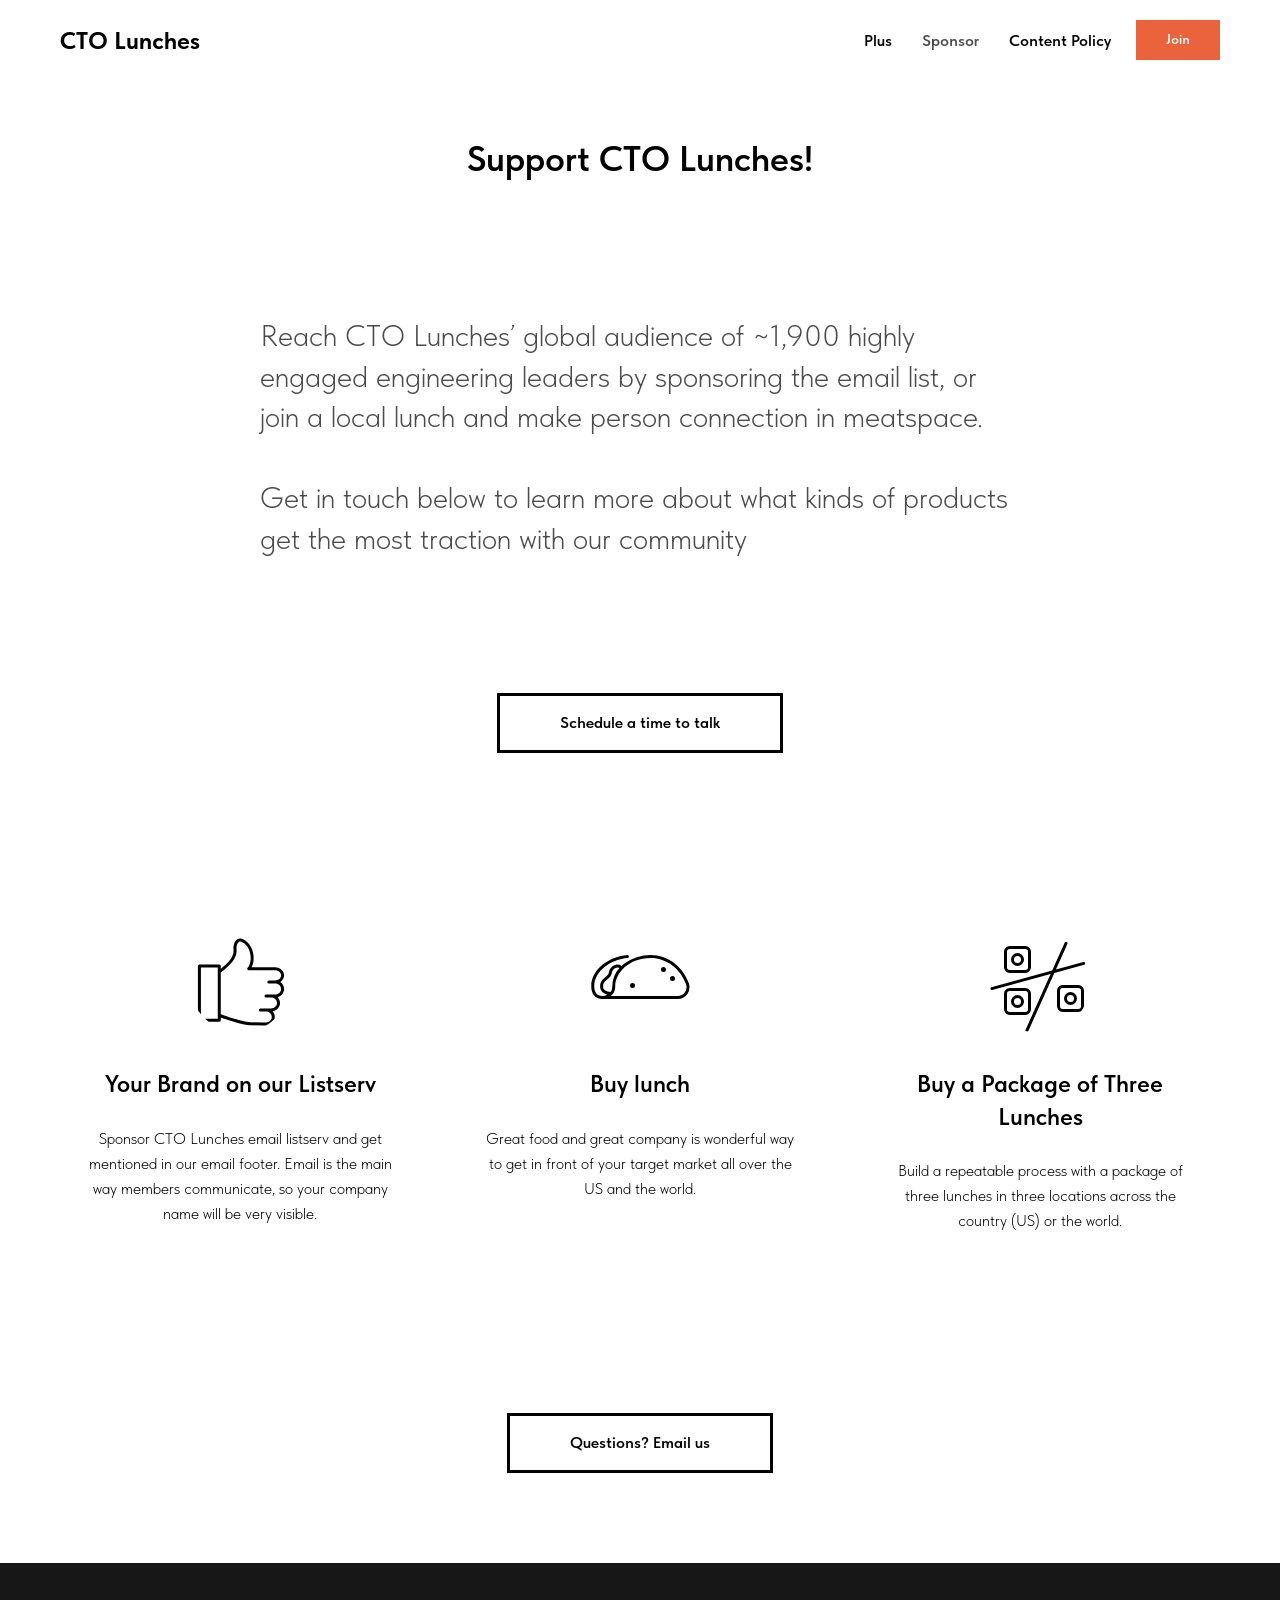
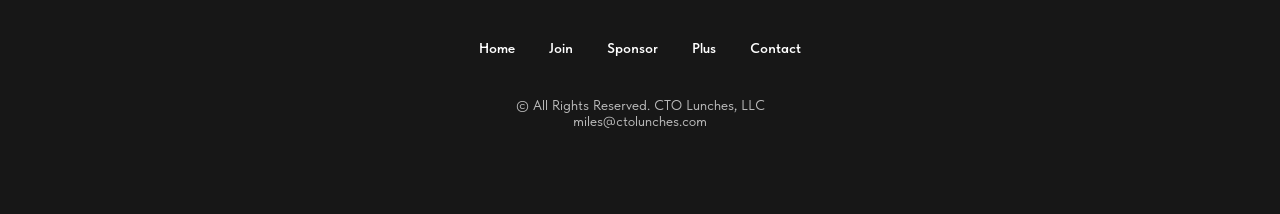
<file: sponsor/index.html>
<!DOCTYPE html> <html> <head> <meta charset="utf-8" /> <meta http-equiv="Content-Type" content="text/html; charset=utf-8" /> <meta name="viewport" content="width=device-width, initial-scale=1.0" /> <!--metatextblock--> <title>Sponsor</title> <meta name="description" content="Support CTO Lunches" /> <meta property="og:url" content="https://ctolunches.com/sponsor" /> <meta property="og:title" content="Sponsor" /> <meta property="og:description" content="Support CTO Lunches" /> <meta property="og:type" content="website" /> <link rel="canonical" href="index.html"> <!--/metatextblock--> <meta name="format-detection" content="telephone=no" /> <meta http-equiv="x-dns-prefetch-control" content="on">   <!--favicons--> <link rel="shortcut icon" href="../assets/static.tildacdn.net/tild3136-6438-4338-b330-643635303731/cto_lunches_logo_32.ico" type="image/x-icon"/> <link rel="apple-touch-icon" href="../assets/static.tildacdn.net/tild3930-3834-4735-a461-616161383832/cto_lunches_logo_152.png"> <link rel="apple-touch-icon" sizes="76x76" href="../assets/static.tildacdn.net/tild3930-3834-4735-a461-616161383832/cto_lunches_logo_152.png"> <link rel="apple-touch-icon" sizes="152x152" href="../assets/static.tildacdn.net/tild3930-3834-4735-a461-616161383832/cto_lunches_logo_152.png"> <link rel="apple-touch-startup-image" href="../assets/static.tildacdn.net/tild3930-3834-4735-a461-616161383832/cto_lunches_logo_152.png"> <meta name="msapplication-TileColor" content="#000000"> <meta name="msapplication-TileImage" content="../assets/static.tildacdn.net/tild6666-3066-4562-a130-626532666261/cto_lunches_logo_270.png"> <!--/favicons--> <!-- Assets -->  <link rel="stylesheet" href="../assets/static.tildacdn.net/css/tilda-grid-3.0.min.css" type="text/css" media="all" onerror="this.loaderr='y';"/> <link rel="stylesheet" href="../assets/static.tildacdn.net/ws/project6559511/tilda-blocks-page32810534.min_0346bf.css" type="text/css" media="all" onerror="this.loaderr='y';" /> <link rel="stylesheet" href="../assets/static.tildacdn.net/css/tilda-cards-1.0.min.css" type="text/css" media="all" onerror="this.loaderr='y';" /> <link rel="stylesheet" href="../assets/static.tildacdn.net/css/tilda-menu-widgeticons-1.0.min.css" type="text/css" media="all" onerror="this.loaderr='y';" /> <link rel="stylesheet" href="../assets/static.tildacdn.net/css/fonts-tildasans.css" type="text/css" media="all" onerror="this.loaderr='y';" />             <!-- Google Tag Manager -->  <!-- End Google Tag Manager --> </head> <body class="t-body" style="margin:0;"> <!--allrecords--> <div id="allrecords" class="t-records t-records_visible" data-hook="blocks-collection-content-node" data-tilda-project-id="6559511" data-tilda-page-id="32810534" data-tilda-page-alias="sponsor" data-tilda-formskey="51d7e2a68836fcd3d1eac845e6559511" data-tilda-lazy="yes" data-tilda-root-zone="one" data-tilda-project-country="US"> <!--header--> <header id="t-header" class="t-records t-records_visible" data-hook="blocks-collection-content-node" data-tilda-project-id="6559511" data-tilda-page-id="32854154" data-tilda-formskey="51d7e2a68836fcd3d1eac845e6559511" data-tilda-lazy="yes" data-tilda-root-zone="one" data-tilda-project-country="US"> <div id="rec536310586" class="r t-rec t-screenmin-980px" style=" " data-animationappear="off" data-record-type="257" data-screen-min="980px"> <!-- T228 --> <div id="nav536310586marker"></div> <div id="nav536310586" class="t228 t228__positionabsolute " style="background-color: rgba(255,255,255,0); " data-bgcolor-hex="#ffffff" data-bgcolor-rgba="rgba(255,255,255,0)" data-navmarker="nav536310586marker" data-appearoffset="" data-bgopacity-two="" data-menushadow="0" data-menushadow-css="" data-bgopacity="0.0" data-menu-items-align="right" data-menu="yes"> <div class="t228__maincontainer t228__c12collumns" style=""> <div class="t228__padding40px"></div> <div class="t228__leftside"> <div class="t228__leftcontainer"> <a href="../" class="t228__imgwrapper"> <div class="t228__logo t-title" field="title">CTO Lunches</div> </a> </div> </div> <div class="t228__centerside t228__menualign_right"> <nav class="t228__centercontainer"> <ul role="list" class="t228__list t-menu__list"> <li class="t228__list_item"
style="padding:0 15px;"> <a class="t-menu__link-item"
href="../plus/" data-menu-submenu-hook="" data-menu-item-number="2">
Plus
</a> </li> <li class="t228__list_item"
style="padding:0 15px;"> <a class="t-menu__link-item" style="opacity:.7"
href="./" data-menu-submenu-hook="" data-menu-item-number="3">
Sponsor
</a> </li> <li class="t228__list_item"
style="padding:0 0 0 15px;"> <a class="t-menu__link-item"
href="../content-policy/" data-menu-submenu-hook="" data-menu-item-number="4">
Content Policy
</a> </li> </ul> </nav> </div> <div class="t228__rightside"> <div class="t228__rightcontainer"> <div class="t228__right_buttons"> <div class="t228__right_buttons_wrap"> <div class="t228__right_buttons_but"> <a
class="t-btn t-btnflex t-btnflex_type_button t-btnflex_sm"
href="https://milesmatthias1.typeform.com/to/LdAczR"><span class="t-btnflex__text">Join</span> <style>#rec536310586 .t-btnflex.t-btnflex_type_button{color:#ffffff;background-color:#eb633d;--border-width:0px;border-style:none !important;box-shadow:none !important;transition-duration:0.2s;transition-property:background-color,color,border-color,box-shadow,opacity,transform,gap;transition-timing-function:ease-in-out;}</style></a> </div> </div> </div> </div> </div> <div class="t228__padding40px"> </div> </div> </div> <style>@media screen and (max-width:980px){#rec536310586 .t228{position:static;}}</style>  <style>#rec536310586 .t-menu__link-item{}@supports (overflow:-webkit-marquee) and (justify-content:inherit){#rec536310586 .t-menu__link-item,#rec536310586 .t-menu__link-item.t-active{opacity:1 !important;}}</style> <style>#rec536310586 .t228__leftcontainer a{font-size:24px;color:#000000;font-weight:700;}#rec536310586 a.t-menu__link-item{color:#000000;font-weight:600;}#rec536310586 .t228__right_langs_lang a{color:#000000;font-weight:600;}#rec536310586 .t228__right_descr{font-size:20px;color:#000000;}</style> <style>#rec536310586 .t228__logo{font-size:24px;color:#000000;font-weight:700;}</style> </div> <div id="rec536311374" class="r t-rec t-screenmax-980px" style=" " data-animationappear="off" data-record-type="309" data-screen-max="980px"> <!-- T280 --> <div id="nav536311374marker"></div> <div id="nav536311374" class="t280 " data-menu="yes" data-appearoffset=""> <div class="t280__container t280__positionabsolute" style=""> <div class="t280__container__bg" style="background-color: rgba(0,0,0,0);" data-bgcolor-hex="#000000" data-bgcolor-rgba="rgba(0,0,0,0)" data-navmarker="nav536311374marker" data-appearoffset="" data-bgopacity="0.0" data-menushadow="" data-menushadow-css=""></div> <div class="t280__menu__content "> <div class="t280__logo__container" style="min-height:80px;"> <div class="t280__logo__content"> <a class="t280__logo" href="../"> <div field="title" class="t-title t-title_xs">CTO Lunches</div> </a> </div> </div> <button type="button"
class="t-menuburger t-menuburger_first "
aria-label="Navigation menu"
aria-expanded="false"> <span style="background-color:#000000;"></span> <span style="background-color:#000000;"></span> <span style="background-color:#000000;"></span> <span style="background-color:#000000;"></span> </button>  <style>.t-menuburger{position:relative;flex-shrink:0;width:28px;height:20px;padding:0;border:none;background-color:transparent;outline:none;-webkit-transform:rotate(0deg);transform:rotate(0deg);transition:transform .5s ease-in-out;cursor:pointer;z-index:999;}.t-menuburger span{display:block;position:absolute;width:100%;opacity:1;left:0;-webkit-transform:rotate(0deg);transform:rotate(0deg);transition:.25s ease-in-out;height:3px;background-color:#000;}.t-menuburger span:nth-child(1){top:0px;}.t-menuburger span:nth-child(2),.t-menuburger span:nth-child(3){top:8px;}.t-menuburger span:nth-child(4){top:16px;}.t-menuburger__big{width:42px;height:32px;}.t-menuburger__big span{height:5px;}.t-menuburger__big span:nth-child(2),.t-menuburger__big span:nth-child(3){top:13px;}.t-menuburger__big span:nth-child(4){top:26px;}.t-menuburger__small{width:22px;height:14px;}.t-menuburger__small span{height:2px;}.t-menuburger__small span:nth-child(2),.t-menuburger__small span:nth-child(3){top:6px;}.t-menuburger__small span:nth-child(4){top:12px;}.t-menuburger-opened span:nth-child(1){top:8px;width:0%;left:50%;}.t-menuburger-opened span:nth-child(2){-webkit-transform:rotate(45deg);transform:rotate(45deg);}.t-menuburger-opened span:nth-child(3){-webkit-transform:rotate(-45deg);transform:rotate(-45deg);}.t-menuburger-opened span:nth-child(4){top:8px;width:0%;left:50%;}.t-menuburger-opened.t-menuburger__big span:nth-child(1){top:6px;}.t-menuburger-opened.t-menuburger__big span:nth-child(4){top:18px;}.t-menuburger-opened.t-menuburger__small span:nth-child(1),.t-menuburger-opened.t-menuburger__small span:nth-child(4){top:6px;}@media (hover),(min-width:0\0){.t-menuburger_first:hover span:nth-child(1){transform:translateY(1px);}.t-menuburger_first:hover span:nth-child(4){transform:translateY(-1px);}.t-menuburger_first.t-menuburger__big:hover span:nth-child(1){transform:translateY(3px);}.t-menuburger_first.t-menuburger__big:hover span:nth-child(4){transform:translateY(-3px);}}.t-menuburger_second span:nth-child(2),.t-menuburger_second span:nth-child(3){width:80%;left:20%;right:0;}@media (hover),(min-width:0\0){.t-menuburger_second.t-menuburger-hovered span:nth-child(2),.t-menuburger_second.t-menuburger-hovered span:nth-child(3){animation:t-menuburger-anim 0.3s ease-out normal forwards;}.t-menuburger_second.t-menuburger-unhovered span:nth-child(2),.t-menuburger_second.t-menuburger-unhovered span:nth-child(3){animation:t-menuburger-anim2 0.3s ease-out normal forwards;}}.t-menuburger_second.t-menuburger-opened span:nth-child(2),.t-menuburger_second.t-menuburger-opened span:nth-child(3){left:0;right:0;width:100%!important;}.t-menuburger_third span:nth-child(4){width:70%;left:unset;right:0;}@media (hover),(min-width:0\0){.t-menuburger_third:not(.t-menuburger-opened):hover span:nth-child(4){width:100%;}}.t-menuburger_third.t-menuburger-opened span:nth-child(4){width:0!important;right:50%;}.t-menuburger_fourth{height:12px;}.t-menuburger_fourth.t-menuburger__small{height:8px;}.t-menuburger_fourth.t-menuburger__big{height:18px;}.t-menuburger_fourth span:nth-child(2),.t-menuburger_fourth span:nth-child(3){top:4px;opacity:0;}.t-menuburger_fourth span:nth-child(4){top:8px;}.t-menuburger_fourth.t-menuburger__small span:nth-child(2),.t-menuburger_fourth.t-menuburger__small span:nth-child(3){top:3px;}.t-menuburger_fourth.t-menuburger__small span:nth-child(4){top:6px;}.t-menuburger_fourth.t-menuburger__small span:nth-child(2),.t-menuburger_fourth.t-menuburger__small span:nth-child(3){top:3px;}.t-menuburger_fourth.t-menuburger__small span:nth-child(4){top:6px;}.t-menuburger_fourth.t-menuburger__big span:nth-child(2),.t-menuburger_fourth.t-menuburger__big span:nth-child(3){top:6px;}.t-menuburger_fourth.t-menuburger__big span:nth-child(4){top:12px;}@media (hover),(min-width:0\0){.t-menuburger_fourth:not(.t-menuburger-opened):hover span:nth-child(1){transform:translateY(1px);}.t-menuburger_fourth:not(.t-menuburger-opened):hover span:nth-child(4){transform:translateY(-1px);}.t-menuburger_fourth.t-menuburger__big:not(.t-menuburger-opened):hover span:nth-child(1){transform:translateY(3px);}.t-menuburger_fourth.t-menuburger__big:not(.t-menuburger-opened):hover span:nth-child(4){transform:translateY(-3px);}}.t-menuburger_fourth.t-menuburger-opened span:nth-child(1),.t-menuburger_fourth.t-menuburger-opened span:nth-child(4){top:4px;}.t-menuburger_fourth.t-menuburger-opened span:nth-child(2),.t-menuburger_fourth.t-menuburger-opened span:nth-child(3){opacity:1;}@keyframes t-menuburger-anim{0%{width:80%;left:20%;right:0;}50%{width:100%;left:0;right:0;}100%{width:80%;left:0;right:20%;}}@keyframes t-menuburger-anim2{0%{width:80%;left:0;}50%{width:100%;right:0;left:0;}100%{width:80%;left:20%;right:0;}}</style> </div> </div> <div class="t280__menu__wrapper "> <div class="t280__menu__bg" style="background-color:#ebebeb; opacity:1;"></div> <div class="t280__menu__container"> <nav class="t280__menu t-width t-width_6"> <ul role="list" class="t280__list t-menu__list"> <li class="t280__menu__item"> <a class="t280__menu__link t-title t-title_xl t-menu__link-item"
href="./" data-menu-submenu-hook="">
Sponsor
</a> </li> <li class="t280__menu__item"> <a class="t280__menu__link t-title t-title_xl t-menu__link-item"
href="../plus/" data-menu-submenu-hook="">
Plus
</a> </li> <li class="t280__menu__item"> <a class="t280__menu__link t-title t-title_xl t-menu__link-item"
href="https://ctolunches.pallet.com" data-menu-submenu-hook="">
Job board
</a> </li> <li class="t280__menu__item"> <a class="t280__menu__link t-title t-title_xl t-menu__link-item"
href="https://milesmatthias1.typeform.com/to/LdAczR" data-menu-submenu-hook="">
Join
</a> </li> </ul> </nav> </div> </div> </div> <style>@media screen and (max-width:980px){#rec536311374 .t280__main_opened .t280__menu__content{background-color:#ebebeb!important;opacity:1!important;}}</style>  <style>#rec536311374 .t-menu__link-item{}@supports (overflow:-webkit-marquee) and (justify-content:inherit){#rec536311374 .t-menu__link-item,#rec536311374 .t-menu__link-item.t-active{opacity:1 !important;}}</style> <style>#rec536311374 .t280__logo__content .t-title{font-size:18px;color:#000000;font-weight:500;text-transform:uppercase;letter-spacing:2px;}#rec536311374 a.t280__menu__link{color:#000000;font-weight:300;}</style> <style>#rec536311374 .t280__logo{font-size:18px;color:#000000;font-weight:500;text-transform:uppercase;letter-spacing:2px;}</style> <style>#rec536311374 .t280__lang_first{color:#000000;font-weight:300;}</style> <style>#rec536311374 .t280__lang_second{color:#000000;font-weight:300;}</style> </div> </header> <!--/header--> <div id="rec530366691" class="r t-rec t-rec_pt_135 t-rec_pb_90" style="padding-top:135px;padding-bottom:90px; " data-record-type="33"> <!-- T017 --> <div class="t017"> <div class="t-container t-align_center"> <div class="t-col t-col_10 t-prefix_1"> <div class="t017__title t-title t-title_xxs" field="title">Support CTO Lunches!</div> </div> </div> </div> </div> <div id="rec530367678" class="r t-rec t-rec_pt_45 t-rec_pb_45" style="padding-top:45px;padding-bottom:45px; " data-record-type="127"> <!-- T119 --> <div class="t119"> <div class="t-container "> <div class="t-col t-col_8 t-prefix_2"> <div class="t119__preface t-descr" field="text"><p style="text-align: left;">Reach CTO Lunches’ global audience of ~1,900 highly engaged engineering leaders by sponsoring the email list, or join a local lunch and make person connection in meatspace.</p><br /><p style="text-align: left;">Get in touch below to learn more about what kinds of products get the most traction with our community</p></div> </div> </div> </div> <style>#rec530367678 .t119__preface{opacity:0.7;}</style> </div> <div id="rec774291411" class="r t-rec t-rec_pt_90 t-rec_pb_90" style="padding-top:90px;padding-bottom:90px; " data-record-type="191"> <!-- T142 --> <div class="t142"> <a
class="t-btn t-btnflex t-btnflex_type_button t-btnflex_md"
href="https://cal.com/kctolunchcal/30min"><span class="t-btnflex__text">Schedule a time to talk</span> <style>#rec774291411 .t-btnflex.t-btnflex_type_button{color:#000000;border-style:solid !important;border-color:#000000 !important;--border-width:3px;box-shadow:none !important;white-space:normal;transition-duration:0.2s;transition-property:background-color,color,border-color,box-shadow,opacity,transform,gap;transition-timing-function:ease-in-out;}</style></a> </div> </div> <div id="rec530367519" class="r t-rec t-rec_pt_90 t-rec_pb_90" style="padding-top:90px;padding-bottom:90px; " data-record-type="1029"> <!-- t1029 --> <div class="t1029"> <div class="t-container t-card__container"> <div class="t1029__row"> <div class="t-card__col t-card__col_withoutbtn t1029__col t-col t-col_4 t-align_center t-item"> <div class="t1029__bgimg t1029__img_circle t-margin_auto t-bgimg"
bgimgfield="li_img__1656427283527" data-original="../assets/static.tildacdn.net/lib/tildaicon/31623462-3432-4535-b339-366437313662/social_networks.svg"
style="background-image:url('../assets/static.tildacdn.net/lib/tildaicon/31623462-3432-4535-b339-366437313662/social_networks.svg'); "
itemscope itemtype="http://schema.org/ImageObject"> <meta itemprop="image" content="../assets/static.tildacdn.net/lib/tildaicon/31623462-3432-4535-b339-366437313662/social_networks.svg"> </div> <div class="t1029__wrappercenter"> <div class="t-card__title t-name t-name_xl" field="li_title__1656427283527">
Your Brand on our Listserv
</div> <div class="t-card__descr t-text t-text1" field="li_text__1656427283527">
Sponsor CTO Lunches email listserv and get mentioned in our email footer. Email is the main way members communicate, so your company name will be very visible.
</div> </div> </div> <div class="t-card__col t-card__col_withoutbtn t1029__col t-col t-col_4 t-align_center t-item"> <div class="t1029__bgimg t1029__img_circle t-margin_auto t-bgimg"
bgimgfield="li_img__1655825402357" data-original="../assets/static.tildacdn.net/lib/tildaicon/38343533-3863-4963-b634-396435313831/Tilda_Icons_42_restaurant_taco.svg"
style="background-image:url('../assets/static.tildacdn.net/lib/tildaicon/38343533-3863-4963-b634-396435313831/Tilda_Icons_42_restaurant_taco.svg'); "
itemscope itemtype="http://schema.org/ImageObject"> <meta itemprop="image" content="../assets/static.tildacdn.net/lib/tildaicon/38343533-3863-4963-b634-396435313831/Tilda_Icons_42_restaurant_taco.svg"> </div> <div class="t1029__wrappercenter"> <div class="t-card__title t-name t-name_xl" field="li_title__1655825402357"> <a href="https://book.stripe.com/aEU5lO0lwfn73o4288" class="t-card__link">
Buy lunch
</a> </div> <div class="t-card__descr t-text t-text1" field="li_text__1655825402357">
Great food and great company is wonderful way to get in front of your target market all over the US and the world.
</div> </div> </div> <div class="t-card__col t-card__col_withoutbtn t1029__col t-col t-col_4 t-align_center t-item"> <div class="t1029__bgimg t1029__img_circle t-margin_auto t-bgimg"
bgimgfield="li_img__1721064263839" data-original="../assets/static.tildacdn.net/lib/icons/tilda/sushi_asian_food.svg"
style="background-image:url('../assets/static.tildacdn.net/lib/icons/tilda/sushi_asian_food.svg'); "
itemscope itemtype="http://schema.org/ImageObject"> <meta itemprop="image" content="../assets/static.tildacdn.net/lib/icons/tilda/sushi_asian_food.svg"> </div> <div class="t1029__wrappercenter"> <div class="t-card__title t-name t-name_xl" field="li_title__1721064263839">
Buy a Package of Three Lunches
</div> <div class="t-card__descr t-text t-text1" field="li_text__1721064263839">
Build a repeatable process with a package of three lunches in three locations across the country (US) or the world.
</div> </div> </div> </div> </div> </div>  </div> <div id="rec530711439" class="r t-rec t-rec_pt_90 t-rec_pb_90" style="padding-top:90px;padding-bottom:90px; " data-record-type="191"> <!-- T142 --> <div class="t142"> <a
class="t-btn t-btnflex t-btnflex_type_button t-btnflex_md"
href="mailto:kendall@ctolunches.com"
target="_blank"><span class="t-btnflex__text">Questions? Email us</span> <style>#rec530711439 .t-btnflex.t-btnflex_type_button{color:#000000;border-style:solid !important;border-color:#000000 !important;--border-width:3px;box-shadow:none !important;white-space:normal;transition-duration:0.2s;transition-property:background-color,color,border-color,box-shadow,opacity,transform,gap;transition-timing-function:ease-in-out;}</style></a> </div> </div> <!--footer--> <footer id="t-footer" class="t-records t-records_visible" data-hook="blocks-collection-content-node" data-tilda-project-id="6559511" data-tilda-page-id="32853985" data-tilda-formskey="51d7e2a68836fcd3d1eac845e6559511" data-tilda-lazy="yes" data-tilda-root-zone="one" data-tilda-project-country="US"> <div id="rec531095237" class="r t-rec t-rec_pt_60 t-rec_pb_75" style="padding-top:60px;padding-bottom:75px;background-color:#171717; " data-animationappear="off" data-record-type="457" data-bg-color="#171717"> <!-- T457 --> <div class="t457"> <div class="t-container"> <div class="t-col t-col_12"> <ul class="t457__ul"> <li class="t457__li"> <a href="../" data-menu-item-number="1">Home</a> </li> <li class="t457__li"> <a href="https://milesmatthias1.typeform.com/to/LdAczR" data-menu-item-number="2">Join</a> </li> <li class="t457__li"> <a href="./" data-menu-item-number="3">Sponsor</a> </li> <li class="t457__li"> <a href="../plus/" data-menu-item-number="4">Plus</a> </li> <li class="t457__li"> <a href="mailto:kendall@ctolunches.com" data-menu-item-number="5">Contact</a> </li> </ul> </div> <div class="t-col t-col_12"> <div class="t457__copyright" field="text">© All Rights Reserved. CTO Lunches, LLC<br />miles@ctolunches.com</div> </div> </div> </div> <style>#rec531095237 .t457__link{font-size:28px;color:#ffffff;font-weight:600;}#rec531095237 .t457__copyright{color:#ffffff;}#rec531095237 .t457__li a{color:#ffffff;}</style> <style>#rec531095237 .t457__logo{color:#ffffff;font-weight:600;}@media screen and (min-width:480px){#rec531095237 .t457__logo{font-size:28px;}}</style> </div> </footer> <!--/footer--> </div> <!--/allrecords--> <!-- Stat -->  <!-- Google Tag Manager (noscript) --> <noscript><iframe src="https://www.googletagmanager.com/ns.html?id=G-WGF47CL0VV" height="0" width="0" style="display:none;visibility:hidden"></iframe></noscript> <!-- End Google Tag Manager (noscript) --> </body> </html>
</file>
<file: assets/static.tildacdn.net/ws/project6559511/tilda-blocks-page32810989.min_f52dc7.css>
.csssize{height:13592px}#allrecords .r,body{--t-headline-font:'TildaSans',Arial,sans-serif;--t-text-font:'TildaSans',Arial,sans-serif}.t-body{margin:0px}body{background-color:none}:where(.t-records) a,:where(.t-records) button,:where(.t-records) .t-radio,:where(.t-records) .t-checkbox,:where(.t-records) .t-img-select{outline:none}:where(.t-records) a:focus-visible,:where(.t-records) button:focus-visible,:where(.t-records) .t-focusable,:where(.t-records) .t-focusable .t-btn,:where(.t-records) .t-focusable .t-btntext,:where(.t-records) .t-img-select:focus-visible+.t-img-select__indicator,:where(.t-records) .t-img-select:focus-visible+.t-img-select__indicator:after,:where(.t-records) .t-radio:focus-visible+.t-radio__indicator,:where(.t-records) .t-checkbox:focus-visible+.t-checkbox__indicator{outline-color:#2015FF;outline-offset:4px;outline-style:auto}:where(.t-records) .t-descr a:focus-visible,:where(.t-records) .t-sociallinks a:focus-visible,:where(.t-records) .ya-share2__link:focus-visible{outline-offset:2px}@media print{body,html{min-width:1200px;max-width:1200px;padding:0;margin:0 auto;border:none}}.t-records{-webkit-font-smoothing:antialiased;background-color:none}:where(.t-records) a,:where(.t-records) .tn-nested-link{color:#ff8562;text-decoration:none}:where(.t-records) a[href^=tel]{color:inherit;text-decoration:none}:where(.t-records) ol{padding-left:22px;margin-top:0px;margin-bottom:10px}:where(.t-records) ul{padding-left:20px;margin-top:0px;margin-bottom:10px}:where(.t-records) b,:where(.t-records) strong{font-weight:700}.t-mbfix{opacity:.01;-webkit-transform:translateX(0px);-ms-transform:translateX(0px);transform:translateX(0px);position:fixed;width:100%;height:500px;background-color:white;top:0px;left:0px;z-index:10000;-webkit-transition:all 0.1s ease;transition:all 0.1s ease}.t-mbfix_hide{-webkit-transform:translateX(3000px);-ms-transform:translateX(3000px);transform:translateX(3000px)}img:not([src]){visibility:hidden}.t-body_scroll-locked{position:fixed;left:0;width:100%;height:100%;overflow:hidden}.r_anim{-webkit-transition:opacity 0.5s;transition:opacity 0.5s}.r_hidden{opacity:0}.r_showed{opacity:1}@media screen and (max-width:1024px){a:active,button:active{-webkit-tap-highlight-color:rgba(255,255,255,.1)}}.t-text{font-family:'TildaSans',Arial,sans-serif;font-weight:300;color:#000000}.t-text_sm{font-size:18px;line-height:1.55}.t-text_md{font-size:20px;line-height:1.55}.t-text-impact{font-family:'TildaSans',Arial,sans-serif;font-weight:300;color:#000000}.t-text-impact_sm{font-size:32px;line-height:1.35}.t-name{font-family:'TildaSans',Arial,sans-serif;font-weight:600;color:#000000}.t-name_md{font-size:20px;line-height:1.35}.t-title{font-family:'TildaSans',Arial,sans-serif;font-weight:600;color:#000000}.t-title_xs{font-size:42px;line-height:1.23}.t-title_lg{font-size:64px;line-height:1.23}.t-title_xl{font-size:72px;line-height:1.17}.t-descr{font-family:'TildaSans',Arial,sans-serif;font-weight:300;color:#000000}.t-descr_sm{font-size:18px;line-height:1.55}.t-descr_xl{font-size:24px;line-height:1.5}.t-btn{display:inline-block;font-family:'TildaSans',Arial,sans-serif;border:0 none;text-align:center;white-space:nowrap;vertical-align:middle;font-weight:700;background-image:none;cursor:pointer;-webkit-appearance:none;-webkit-user-select:none;-moz-user-select:none;-ms-user-select:none;-o-user-select:none;user-select:none;-webkit-box-sizing:border-box;-moz-box-sizing:border-box;box-sizing:border-box}.t-btn td{vertical-align:middle}.t-btn_sending{opacity:.5}.t-align_center{text-align:center}.t-margin_auto{margin-left:auto;margin-right:auto}.t-valign_top{vertical-align:top}.t-rec_pt_0{padding-top:0}.t-rec_pt_30{padding-top:30px}.t-rec_pt_45{padding-top:45px}.t-rec_pt_60{padding-top:60px}.t-rec_pt_75{padding-top:75px}.t-rec_pt_90{padding-top:90px}.t-rec_pt_105{padding-top:105px}.t-rec_pt_135{padding-top:135px}.t-rec_pb_0{padding-bottom:0}.t-rec_pb_15{padding-bottom:15px}.t-rec_pb_30{padding-bottom:30px}.t-rec_pb_45{padding-bottom:45px}.t-rec_pb_75{padding-bottom:75px}.t-rec_pb_90{padding-bottom:90px}.t-rec_pb_150{padding-bottom:150px}.t-btnflex,.t-btn.t-btnflex,.t-submit.t-btnflex{display:inline-flex;align-items:center;justify-content:center;gap:1ch;max-width:100%;height:unset;padding:0;overflow:hidden;font-family:'TildaSans',Arial,sans-serif,Arial,sans-serif;font-weight:600;line-height:var(--line-height,1.4);padding-top:calc(((var(--height,0px) - 1em * var(--line-height,1.4)) / 2) - var(--border-width,0px));padding-bottom:calc(((var(--height,0px) - 1em * var(--line-height,1.4)) / 2) - var(--border-width,0px));box-sizing:border-box;border-style:solid;border-color:transparent;border-width:var(--border-width,0);background-image:none;cursor:pointer;user-select:none;text-decoration:none;color:inherit;border-radius:0;background-color:transparent;white-space:nowrap}.t-btnflex.t-btnflex_icon_hover_only:not(:hover){gap:0}.t-btnflex__text{max-width:100%;overflow:hidden;text-align:center;white-space:inherit;text-overflow:ellipsis}.t-btnflex__icon{position:relative;flex-shrink:0;width:1.4em;height:1.4em;transition-duration:inherit}.t-btnflex.t-btnflex_icon_hover_only .t-btnflex__icon{transition-property:width;transition-timing-function:inherit}.t-btnflex.t-btnflex_icon_hover_only:not(:hover) .t-btnflex__icon{width:0}.t-btnflex__icon::before,.t-btnflex__icon::after{position:absolute;top:0;left:0;width:100%;height:100%;background-position:center;background-size:contain;background-repeat:no-repeat}.t-btnflex__icon::before{content:'';background-image:var(--icon,none);transition:opacity cubic-bezier(.25,1,.5,1),visibility cubic-bezier(.25,1,.5,1),color ease-in-out;transition-duration:inherit}.t-btnflex__icon.t-btnflex__icon_default_glyph::before{-webkit-mask-image:var(--icon,none);mask-image:var(--icon,none);-webkit-mask-position:center;mask-position:center;-webkit-mask-size:contain;mask-size:contain;-webkit-mask-repeat:no-repeat;mask-repeat:no-repeat;background-image:none;background-color:currentcolor}.t-btnflex__icon_has_hover::after{content:'';opacity:0;visibility:hidden;background-image:var(--icon-hover,none);transition:opacity cubic-bezier(.45,0,.55,1),visibility cubic-bezier(.45,0,.55,1),color ease-in-out;transition-duration:inherit}.t-btnflex__icon.t-btnflex__icon_hover_glyph::after{-webkit-mask-image:var(--icon-hover,none);mask-image:var(--icon-hover,none);-webkit-mask-position:center;mask-position:center;-webkit-mask-size:contain;mask-size:contain;-webkit-mask-repeat:no-repeat;mask-repeat:no-repeat;background-image:none;background-color:currentcolor}@media (hover:hover){.t-btnflex:hover .t-btnflex__icon_has_hover::before{opacity:0;visibility:hidden;transition-timing-function:cubic-bezier(.5,0,.75,0)}.t-btnflex:hover .t-btnflex__icon_has_hover::after{opacity:1;visibility:visible}}.t-btnflex_xs,.t-btn.t-btnflex_xs,.t-submit.t-btnflex_xs{--height:35px;font-size:13px;padding-left:15px;padding-right:15px}.t-btnflex_sm,.t-btn.t-btnflex_sm,.t-submit.t-btnflex_sm{--height:45px;font-size:14px;padding-left:30px;padding-right:30px}.t-btnflex_smd,.t-btn.t-btnflex_smd,.t-submit.t-btnflex_smd{--height:50px;font-size:15px;padding-left:44px;padding-right:44px}.t-btnflex_md,.t-btn.t-btnflex_md,.t-submit.t-btnflex_md{--height:60px;font-size:16px;padding-left:60px;padding-right:60px}.t-btnflex_lg,.t-btn.t-btnflex_lg,.t-submit.t-btnflex_lg{--height:60px;font-size:22px;padding-left:70px;padding-right:70px}.t-btnflex_xl,.t-btn.t-btnflex_xl,.t-submit.t-btnflex_xl{--height:80px;font-size:26px;padding-left:80px;padding-right:80px}.t-btnflex_xxl,.t-btn.t-btnflex_xxl,.t-submit.t-btnflex_xxl{--height:100px;font-size:30px;padding-left:90px;padding-right:90px}@media screen and (max-width:1200px){.t-text_sm{font-size:16px}.t-text_md{font-size:18px}.t-descr_sm{font-size:16px}.t-descr_xl{font-size:22px}.t-title_xs{font-size:38px}.t-title_lg{font-size:60px}.t-title_xl{font-size:68px}.t-name_md{font-size:18px}.t-btnflex_sm,.t-btn.t-btnflex_sm,.t-submit.t-btnflex_sm{padding-left:25px;padding-right:25px}.t-btnflex_smd,.t-btn.t-btnflex_smd,.t-submit.t-btnflex_smd{padding-left:30px;padding-right:30px}.t-btnflex_md,.t-btn.t-btnflex_md,.t-submit.t-btnflex_md{padding-left:45px;padding-right:45px}.t-btnflex_lg,.t-btn.t-btnflex_lg,.t-submit.t-btnflex_lg{padding-left:55px;padding-right:55px}.t-btnflex_xl,.t-btn.t-btnflex_xl,.t-submit.t-btnflex_xl{padding-left:65px;padding-right:65px}.t-btnflex_xxl,.t-btn.t-btnflex_xxl,.t-submit.t-btnflex_xxl{padding-left:75px;padding-right:75px}}@media screen and (max-width:640px){.t-text_sm{font-size:14px;line-height:1.45}.t-text_md{font-size:16px;line-height:1.45}.t-text-impact_sm{font-size:22px}.t-descr_sm{font-size:14px;line-height:1.45}.t-descr_xl{font-size:20px;line-height:1.4}.t-title_xs{font-size:30px}.t-title_lg{font-size:30px}.t-title_xl{font-size:32px}.t-name_md{font-size:16px}.t-btn{white-space:normal}.t-btnflex,.t-btn.t-btnflex,.t-submit.t-btnflex{white-space:normal}.t-btnflex_sm,.t-btn.t-btnflex_sm,.t-submit.t-btnflex_sm{padding-left:20px;padding-right:20px}.t-btnflex_smd,.t-btn.t-btnflex_smd,.t-submit.t-btnflex_smd{padding-left:25px;padding-right:25px}.t-btnflex_md,.t-btn.t-btnflex_md,.t-submit.t-btnflex_md{padding-left:30px;padding-right:30px}.t-btnflex_lg,.t-btn.t-btnflex_lg,.t-submit.t-btnflex_lg{font-size:18px;padding-left:40px;padding-right:40px}.t-btnflex_xl,.t-btn.t-btnflex_xl,.t-submit.t-btnflex_xl{font-size:22px;padding-left:50px;padding-right:50px}.t-btnflex_xxl,.t-btn.t-btnflex_xxl,.t-submit.t-btnflex_xxl{font-size:26px;padding-left:60px;padding-right:60px}}@media screen and (max-width:480px){.t-title_xl{font-size:30px}.t-rec_pt_0{padding-top:0}.t-rec_pt_30{padding-top:30px}.t-rec_pt_45{padding-top:45px}.t-rec_pt_60{padding-top:60px}.t-rec_pt_75{padding-top:75px}.t-rec_pt_90{padding-top:90px}.t-rec_pt_105{padding-top:90px}.t-rec_pt_135{padding-top:90px!important}.t-rec_pb_0{padding-bottom:0}.t-rec_pb_15{padding-bottom:15px}.t-rec_pb_30{padding-bottom:30px}.t-rec_pb_45{padding-bottom:45px}.t-rec_pb_75{padding-bottom:75px}.t-rec_pb_90{padding-bottom:90px}.t-rec_pb_150{padding-bottom:90px!important}.t-btnflex_xs,.t-btn.t-btnflex_xs,.t-submit.t-btnflex_xs{--height:40px}.t-btnflex_sm,.t-btn.t-btnflex_sm,.t-submit.t-btnflex_sm{--height:50px}}@media screen and (max-width:1200px){.t-screenmin-1200px{display:none}}@media screen and (max-width:980px){.t-screenmin-980px{display:none}}@media screen and (max-width:640px){.t-screenmin-640px{display:none}}@media screen and (max-width:480px){.t-screenmin-480px{display:none}}@media screen and (max-width:320px){.t-screenmin-320px{display:none}}@media screen and (min-width:321px){.t-screenmax-320px{display:none}}@media screen and (max-width:360px){.t-screenmin-360px{display:none}}@media screen and (min-width:361px){.t-screenmax-360px{display:none}}@media screen and (min-width:481px){.t-screenmax-480px{display:none}}@media screen and (min-width:641px){.t-screenmax-640px{display:none}}@media screen and (min-width:981px){.t-screenmax-980px{display:none}}@media screen and (min-width:1201px){.t-screenmax-1200px{display:none}}.t795__title{margin-bottom:40px}.t795__descr{max-width:560px}.t795 .t-align_right .t795__descr{margin-left:auto}.t142A__wrapper{display:flex;justify-content:center;align-items:center;padding:0 20px;box-sizing:border-box;gap:20px}@media screen and (max-width:640px){.t142A__wrapper{flex-wrap:wrap}.t142A__btn{width:100%;max-width:320px}}.t004{padding-top:8px;padding-bottom:6px;position:relative}.t004__text-column-count_2{column-count:2;column-gap:40px;-moz-column-count:2;-moz-column-gap:40px;-webkit-column-count:2;-webkit-column-gap:40px}.t004__text-column-count_3{column-count:3;column-gap:40px;-moz-column-count:3;-moz-column-gap:40px;-webkit-column-count:3;-webkit-column-gap:40px}.t004__text-column-count_4{column-count:4;column-gap:40px;-moz-column-count:4;-moz-column-gap:40px;-webkit-column-count:4;-webkit-column-gap:40px}.t004__initial-letter::first-letter{font-size:100px;float:left;line-height:.65;margin:10px 10px 10px 0}.t004 table{border-collapse:collapse;font-size:1em;width:100%}.t004 table td,.t004 table th{padding:5px;border:1px solid #ddd;vertical-align:top}.t004 table thead td,.t004 table th{font-weight:700;border-bottom-color:#888}@media screen and (max-width:1200px){.t004__text-column-count_2,.t004__text-column-count_3,.t004__text-column-count_4{column-gap:20px;-moz-column-gap:20px;-webkit-column-gap:20px}}@media screen and (max-width:960px){.t004__text-column-count_2,.t004__text-column-count_3,.t004__text-column-count_4{column-count:1;column-gap:0;-moz-column-count:1;-moz-column-gap:0;-webkit-column-count:1;-webkit-column-gap:0}}@media screen and (max-width:640px){.t004 h1{font-size:28px;line-height:35px}}.t015{box-sizing:border-box}.t015__title{padding-top:8px;padding-bottom:3px}.t015__uptitle{padding-top:10px;padding-bottom:40px}.t015__descr{padding:41px 0 0}.t107{text-align:center}#allrecords a.t107__link_width100:focus-visible{outline-offset:-2px}.t107__width{vertical-align:middle}.t107__widthauto{display:block;width:auto;max-width:100%;margin:0 auto}.t107__title{padding-top:28px;padding-bottom:28px;font-size:14px;line-height:28px}@media screen and (max-width:640px){#allrecords a.t107__link:focus-visible{outline-offset:-2px}}@media screen and (max-width:480px){.t107__mobpadding{padding-left:20px;padding-right:20px;box-sizing:border-box}}.t820 .t-section__bottomwrapper{margin-top:105px}#allrecords ul.t820__container{margin-bottom:0;padding-left:0;list-style:none}.t820__container{display:-webkit-box;display:-ms-flexbox;display:flex;-ms-flex-wrap:wrap;flex-wrap:wrap}.t820__container li ul{list-style-type:disc}.t820 .t-list__item{margin-top:55px}.t820 .t-list__item:nth-child(-n+2){margin-top:0!important}.t820__imgwrapper,.t820__bgimg{margin-right:20px}.t820__bottommargin{margin-bottom:14px}.t820__checkmark{width:55px;display:block}.t820__imgwrapper{width:55px}.t820__bgimg{width:55px;height:55px;max-width:100%;background-size:cover;background-repeat:no-repeat;background-position:center}.t820__img{width:100%;max-width:100%;height:auto}.t820__img_circle{border-radius:50%;-moz-border-radius:50%;-webkit-border-radius:50%}@media screen and (max-width:960px){.t820 .t-section__bottomwrapper{margin-top:45px}.t820 .t-list__item,.t820 .t-list__item:nth-child(-n+2){margin-top:40px!important}.t820 .t-list__item:first-child{margin-top:0!important}.t820__checkmark,.t820__bgimg{max-width:50px;max-height:50px}.t820__imgwrapper{max-width:50px}.t820__imgwrapper,.t820__bgimg{margin-right:20px!important}}@media screen and (max-width:640px){.t820__checkmark,.t820__bgimg{max-width:40px;max-height:40px}.t820__imgwrapper{max-width:40px}}.t169__text{font-size:60px;line-height:90px;margin:0 100px}.t-record_scaled .t169__text{margin:0 20px}@media screen and (max-width:640px){.t169__text{font-size:28px;line-height:36px;margin:0 20px}}.t210 .t210__descrblock{float:right;margin:0;padding:6px 0 20px 30px}.t210__line{position:relative;width:100%;max-width:240px;height:1px;background-color:#000;margin-bottom:24px}@media screen and (max-width:960px){.t210 .t210__descrblock{float:none}}@media screen and (max-width:640px){.t210 .t-col_8{padding-left:0;padding-right:0}.t210 .t210__descrblock{margin:0;padding:6px 0 20px}}.t664__wrapper{position:relative;padding:40px;border-radius:9px}#allrecords .t664__container{margin-bottom:0;padding-left:0}.t664__container li ul{list-style-type:disc}.t664__col{margin-bottom:20px}.t664__col:last-child{margin-bottom:0!important}.t664__question{margin-bottom:16px}.t664__question-name,.t664__answer-name{display:table-cell;vertical-align:top;width:120px;color:#757575;padding-right:15px}.t664__question-text,.t664__answer-text{display:table-cell;vertical-align:top}@media screen and (max-width:725px){.t664__wrapper{padding:16px 22px!important}.t664__question-name,.t664__answer-name{padding-top:2px}.t664__question{margin-bottom:9px}}@media screen and (max-width:640px){.t664__question-name,.t664__answer-name{width:100%!important;display:block;margin-bottom:2px}.t664__question{margin-bottom:13px}}.t-menusub__menu{display:none}.t228{width:100%;height:80px;z-index:2000;position:fixed;top:0;box-shadow:0 1px 3px rgba(0,0,0,0);transition:background-color 0.3s linear}.t228__beforeready{visibility:hidden}.t228__maincontainer{position:relative;display:table;width:100%;height:80px}.t228__maincontainer.t228__c12collumns{max-width:1200px;margin:0 auto}.t228__leftside{display:table-cell;vertical-align:middle}.t228__centerside{display:table-cell;vertical-align:middle;text-align:center;width:100%}.t228__centerside.t228__menualign_left{text-align:left}.t228__centerside.t228__menualign_right{text-align:right}.t228__rightside{display:table-cell;vertical-align:middle;text-align:right}.t228__right_langs_lang a[href='']{cursor:text}.t228 .lastside{display:table-cell;vertical-align:middle}.t228__padding40px{width:40px}.t228__maincontainer.t228__c12collumns .t228__padding40px{width:20px}.t228__imgwrapper{display:inline-block}.t228__logo{display:inline-block;font-size:24px;font-weight:400;white-space:nowrap;padding-right:30px}.t228__imglogo{margin-right:30px;vertical-align:middle}.t228__list{font-size:0;transition:opacity ease-in-out 0.2s}#allrecords ul.t228__list{margin:0;padding:0;list-style-type:none}.t228__list_item{clear:both;font-family:'TildaSans',Arial,sans-serif;display:inline-block;padding-left:15px;padding-right:15px;margin:0;color:#000000;white-space:nowrap}.t228__list_item .t-menu__link-item{font-size:16px}.t228__list_item .t-active{opacity:.7}.t228__list_hidden{opacity:0}.t228__list_item:first-child{padding-left:0}.t228__list_item:last-child{padding-right:0}.t228__leftcontainer{display:inline-block}.t228__rightcontainer{display:flex;align-items:center;justify-content:flex-end;text-align:right;gap:30px;margin-left:25px}.t228__right_descr{white-space:nowrap;font-family:'TildaSans',Arial,sans-serif;font-size:13px;color:#000000}.t228__right_buttons_wrap{display:flex;justify-content:center;align-items:center;gap:10px}.t228__right_buttons_wrap:has(.t-btntext){gap:20px}.t228__right_langs .t228__right_buttons_wrap{gap:20px}.t228__right_share_buttons{display:table-cell;vertical-align:middle;min-width:220px}.t228 .b-share{display:table!important;float:right}.t228 .b-share-btn__wrap{display:table-cell!important;float:none!important;padding-left:5px!important}.t228__right_langs{display:table-cell;vertical-align:middle}.t228__right_langs_wrap{display:table;width:auto;float:right}.t228__right_langs_lang{display:table-cell;vertical-align:middle;font-family:'TildaSans',Arial,sans-serif;font-size:16px;color:#000000;word-break:keep-all}.t228 .t-sociallinks,.t228__right_social_links{display:table-cell;vertical-align:middle;line-height:0px}.t228 .t-sociallinks__wrapper,.t228__right_social_links_wrap{display:table;width:auto}#allrecords .t228 ul.t-sociallinks__wrapper{margin-bottom:0;padding-left:0;list-style:none}.t228 .t-sociallinks a,.t228__right_social_links a{display:block;vertical-align:middle}.t228 .t-sociallinks__item,.t228__right_social_links_item{display:table-cell;vertical-align:middle;padding:0 5px}.t228__mobile{display:none;width:100%;top:0;z-index:990}.t228__list_item a,#allrecords .t228__list_item a{text-decoration:none;color:#000000}.t228 .t-btn{--height:40px}.t228 .t-btntext{white-space:nowrap}.t228__right_langs_lang a,.t228__right_langs_lang .t794__tm-link{white-space:nowrap}.t228__horizontal-line{position:absolute;left:0;bottom:0;width:100%}.t228__line{height:1px;margin:0 40px;background-color:#c2c2c2;border:0}@media screen and (max-width:1200px){.t228__padding40px{width:20px}.t228__maincontainer.t228__c12collumns .t228__padding40px{width:20px}.t228__imglogo{margin-right:15px}.t228__logo{padding-right:15px}.t228__right_share_buttons{padding-left:15px}}@media screen and (max-width:980px){.t228__list_hidden{opacity:1}.t228{position:static;text-align:center;display:block;margin:0;padding:0;height:auto!important}.t228__maincontainer{height:auto!important;display:block}.t228__mobile.t228__positionfixed+.t228.t228__positionfixed{top:64px}.t228__leftside,.t228__rightside,.t228__centerside{display:block;text-align:center;float:none}.t228__leftcontainer,.t228__centercontainer,.t228__rightcontainer{padding:20px 0}.t228__imglogo{width:auto!important;box-sizing:border-box;padding:20px;margin:0 auto}.t228__imglogomobile.t228__imglogo{width:100%!important;min-width:100%!important}.t228__padding40px{display:none}.t228__padding10px{display:none}.t228__rightcontainer{flex-direction:column;margin:0 auto}.t228__right_share_buttons{display:table;position:static;padding:15px 0;margin:0 auto;text-align:center;float:none;min-width:inherit}.t228 .t-sociallinks,.t228__right_descr,.t228__right_langs,.t228__right_social_links{display:table;margin:0 auto;text-align:center}.t228__logo{text-align:center;margin:20px}.t228 img{float:inherit}.t228 .t228__list_item{display:block;text-align:center;padding:10px!important;white-space:normal}.t228__list_item a{display:inline-block}.t228__logo{white-space:normal;padding:0}.t228__horizontal-line{display:none}.t228__right_buttons_wrap{padding:0 20px;flex-wrap:wrap}}.t228__overflow{overflow:scroll}.t228__positionabsolute{position:absolute}.t228__mobile.t228__positionfixed{position:fixed}.t228__positionstatic{position:static}.t228 .ya-share2__list{margin-bottom:0}.t228 .ya-share2__container_size_m .ya-share2__counter{line-height:28px}.t228__black-white .ya-share2__badge{background-color:#111!important}.t228__transp-white .ya-share2__badge{background-color:transparent!important}.t228__transp-white .ya-share2__container_size_m .ya-share2__counter::before{display:none}.t228__transp-white .ya-share2__container_size_m .ya-share2__counter{padding-left:0!important;margin-top:2px}.t228__white-black .ya-share2__badge{background-color:#fff!important}.t228__white-black .ya-share2__container_size_m .ya-share2__item_service_facebook .ya-share2__icon{background-image:url('[data-uri]')}.t228__white-black .ya-share2__container_size_m .ya-share2__counter{color:#222}.t228__white-black .ya-share2__counter::before{background-color:#222}.t228__white-black .ya-share2__container_size_m .ya-share2__item_service_vkontakte .ya-share2__icon{background-image:url("data:image/svg+xml,%3Csvg xmlns='http://www.w3.org/2000/svg' viewBox='0 0 24 24' fill='none'%3E%3Cpath d='M12.7145 16.9838C7.24792 16.9838 4.12992 13.2361 4 7H6.73829C6.82823 11.5771 8.84691 13.5159 10.4459 13.9157V7H13.0244V10.9475C14.6034 10.7776 16.2622 8.97876 16.8218 7H19.4003C18.9706 9.43848 17.1717 11.2374 15.8925 11.9769C17.1717 12.5765 19.2205 14.1455 20 16.9838H17.1617C16.5521 15.085 15.0332 13.6159 13.0244 13.416V16.9838H12.7145Z' fill='black'/%3E%3C/svg%3E");background-size:24px;background-position:center}.t228__white-black .ya-share2__container_size_m .ya-share2__item_service_twitter .ya-share2__icon{background-image:url("data:image/svg+xml,%3Csvg xmlns='http://www.w3.org/2000/svg' viewBox='0 0 24 24' fill='none'%3E%3Cpath d='M12.7368 11.5046L17.5763 6H16.4295L12.2273 10.7796L8.87103 6H5L10.0753 13.2276L5 19H6.14688L10.5845 13.9526L14.129 19H18L12.7368 11.5046ZM11.1659 13.2912L10.6517 12.5715L6.56012 6.8448H8.32166L11.6236 11.4665L12.1379 12.1862L16.43 18.1936H14.6685L11.1659 13.2912Z' fill='black'/%3E%3C/svg%3E");background-size:24px;background-position:center}.t228__white-black .ya-share2__container_size_m .ya-share2__item_service_odnoklassniki .ya-share2__icon{background-image:url('[data-uri]');background-size:28px 28px;background-position:-2px}.t228__transp-black .ya-share2__badge{background-color:transparent!important}.t228__transp-black .ya-share2__container_size_m .ya-share2__item_service_facebook .ya-share2__icon{background-image:url('[data-uri]')}.t228__transp-black .ya-share2__container_size_m .ya-share2__counter{color:#222;padding-left:0!important;margin-top:2px}.t228__transp-black .ya-share2__counter::before{display:none}.t228__transp-black .ya-share2__container_size_m .ya-share2__item_service_vkontakte .ya-share2__icon{background-image:url("data:image/svg+xml,%3Csvg xmlns='http://www.w3.org/2000/svg' viewBox='0 0 24 24' fill='none'%3E%3Cpath d='M12.7145 16.9838C7.24792 16.9838 4.12992 13.2361 4 7H6.73829C6.82823 11.5771 8.84691 13.5159 10.4459 13.9157V7H13.0244V10.9475C14.6034 10.7776 16.2622 8.97876 16.8218 7H19.4003C18.9706 9.43848 17.1717 11.2374 15.8925 11.9769C17.1717 12.5765 19.2205 14.1455 20 16.9838H17.1617C16.5521 15.085 15.0332 13.6159 13.0244 13.416V16.9838H12.7145Z' fill='black'/%3E%3C/svg%3E");background-size:24px;background-position:center}.t228__transp-black .ya-share2__container_size_m .ya-share2__item_service_twitter .ya-share2__icon{background-image:url("data:image/svg+xml,%3Csvg xmlns='http://www.w3.org/2000/svg' viewBox='0 0 24 24' fill='none'%3E%3Cpath d='M12.7368 11.5046L17.5763 6H16.4295L12.2273 10.7796L8.87103 6H5L10.0753 13.2276L5 19H6.14688L10.5845 13.9526L14.129 19H18L12.7368 11.5046ZM11.1659 13.2912L10.6517 12.5715L6.56012 6.8448H8.32166L11.6236 11.4665L12.1379 12.1862L16.43 18.1936H14.6685L11.1659 13.2912Z' fill='black'/%3E%3C/svg%3E");background-size:24px;background-position:center}.t228__transp-black .ya-share2__container_size_m .ya-share2__item_service_odnoklassniki .ya-share2__icon{background-image:url('[data-uri]');background-size:28px 28px;background-position:-2px}.t280{transition:visibility 0.2s,opacity 0.2s}.t280__container{width:100%;z-index:990;position:fixed;top:0;right:0;left:0;transform:translate3d(0,0,0)}.t280__beforeready{visibility:hidden}.t280__main_opened .t280__container{position:fixed!important;top:0!important;right:0!important;left:0!important;z-index:99999}.t280__container.t280__positionfixed{position:fixed;top:0;right:0;left:0}.t280__container.t280__positionstatic{position:relative;top:auto;right:auto;left:auto}.t280__container.t280__positionabsolute{position:absolute}.t280__col-12{max-width:1160px}.t280__container__bg{position:absolute;inset:0;z-index:10}.t280__menu__content{position:relative;margin:0 auto;padding:0 40px;display:-webkit-flex;display:-ms-flexbox;display:flex;z-index:15;-webkit-align-items:center;-ms-flex-align:center;align-items:center}.t280__main_opened .t280__container__bg{opacity:0!important}.t280__logo__container{display:-webkit-flex;display:-ms-flexbox;display:flex;-webkit-align-items:center;-ms-flex-align:center;align-items:center;min-height:100px;margin-right:auto}.t280__logo__container::after{content:'';display:block;min-height:inherit;font-size:0}.t280__logo__content{height:100%}.t280__logo{position:relative;z-index:1;display:block;transition:opacity ease-in-out 0.2s}.t280__logo:hover{opacity:.8}.t280__logo:focus-visible{opacity:.8}.t280__logo__img{display:block;height:100%}.t280__menu__wrapper{position:fixed;inset:0;z-index:-100;opacity:0;transition:0.3s ease-in-out;overflow-y:auto;padding:0 20px;display:none}.t280__main_opened .t280__menu__wrapper{z-index:9999;opacity:1;display:block}.t280__menu__bg{position:fixed;inset:0}.t280__menu{z-index:1;text-align:center;position:absolute;top:45%;-webkit-transform:translateY(-30%) scale(.9);transform:translateY(-30%) scale(.9);transition:0.2s ease-in-out;right:0;left:0;opacity:0;margin:0 auto}.t280__menu__wrapper_2 .t280__menu{top:47%}.t280__main_opened .t280__menu{-webkit-transform:translateY(-50%);transform:translateY(-50%);opacity:1}.t280__menu_static .t280__menu{-webkit-transform:translateY(20%);transform:translateY(20%);position:relative;right:auto;left:auto;top:auto;padding:140px 0 0}.t280__main_opened .t280__menu_static .t280__menu{-webkit-transform:translateY(0);transform:translateY(0);transition:transform 0s linear}.t280__menu__item{margin:20px auto}.t280__menu__item:first-child{margin-top:0!important}.t280__menu__item:last-child{margin-bottom:0!important}.t280__menu__link{display:block;margin:20px auto}.t280__menu__link.t-active{opacity:.7}.t280_opened{height:100vh;min-height:100vh;overflow:hidden}.t280__bottom{position:absolute;bottom:40px;right:0;left:0;text-align:center;margin:0 auto;-webkit-transform:translateY(30%) scale(.9);transform:translateY(30%) scale(.9);transition:0.2s ease-in-out;opacity:0}.t280__main_opened .t280__bottom{-webkit-transform:translateY(0);transform:translateY(0);opacity:1}.t280 .t-sociallinks__item,.t280__social__item{display:inline-block;margin:0 3px}.t280__bottom__item,.t280 .t-sociallinks{margin-top:20px;display:block}#allrecords .t280 ul.t-sociallinks__wrapper{margin-bottom:0;padding-left:0;list-style:none}.t280__lang_first,.t280__lang_second{margin:0 10px}.t280__menu_static .t280__bottom{position:relative;bottom:auto;display:block;padding:40px 0 20px;left:auto;right:auto}.t280__menu_static .t280__menu__container{position:relative;display:block;z-index:9999;height:auto}.t280__menu__container{position:relative;height:100%;margin:0 auto}#allrecords ul.t280__list{margin:0;padding:0;list-style-type:none}#allrecords ul.ya-share2__list{padding-left:0}@media screen and (max-width:1200px){.t280__menu__content{padding:0 20px}}@media screen and (max-width:980px){.t280__menu__wrapper .t-menusub__content{padding-top:3px}}@media screen and (max-width:660px){.t280__menu__content{padding:0 20px}}.t280 .ya-share2__container_size_m .ya-share2__icon{width:28px;height:28px}.t280 .ya-share2__container_size_m .ya-share2__counter{line-height:28px}.t280__black-white .ya-share2__badge{background-color:#111!important}.t280__transp-white .ya-share2__badge{background-color:transparent!important}.t280__transp-white .ya-share2__container_size_m .ya-share2__counter::before{display:none}.t280__transp-white .ya-share2__container_size_m .ya-share2__counter{padding-left:0!important;margin-top:2px}.t280__white-black .ya-share2__badge{background-color:#fff!important}.t280__white-black .ya-share2__container_size_m .ya-share2__item_service_facebook .ya-share2__icon{background-image:url('[data-uri]')}.t280__white-black .ya-share2__container_size_m .ya-share2__counter{color:#222}.t280__white-black .ya-share2__counter::before{background-color:#222}.t280__white-black .ya-share2__container_size_m .ya-share2__item_service_vkontakte .ya-share2__icon{background-image:url("data:image/svg+xml,%3Csvg xmlns='http://www.w3.org/2000/svg' viewBox='0 0 24 24' fill='none'%3E%3Cpath d='M12.7145 16.9838C7.24792 16.9838 4.12992 13.2361 4 7H6.73829C6.82823 11.5771 8.84691 13.5159 10.4459 13.9157V7H13.0244V10.9475C14.6034 10.7776 16.2622 8.97876 16.8218 7H19.4003C18.9706 9.43848 17.1717 11.2374 15.8925 11.9769C17.1717 12.5765 19.2205 14.1455 20 16.9838H17.1617C16.5521 15.085 15.0332 13.6159 13.0244 13.416V16.9838H12.7145Z' fill='black'/%3E%3C/svg%3E");background-size:24px;background-position:center}.t280__white-black .ya-share2__container_size_m .ya-share2__item_service_twitter .ya-share2__icon{background-image:url("data:image/svg+xml,%3Csvg xmlns='http://www.w3.org/2000/svg' viewBox='0 0 24 24' fill='none'%3E%3Cpath d='M12.7368 11.5046L17.5763 6H16.4295L12.2273 10.7796L8.87103 6H5L10.0753 13.2276L5 19H6.14688L10.5845 13.9526L14.129 19H18L12.7368 11.5046ZM11.1659 13.2912L10.6517 12.5715L6.56012 6.8448H8.32166L11.6236 11.4665L12.1379 12.1862L16.43 18.1936H14.6685L11.1659 13.2912Z' fill='black'/%3E%3C/svg%3E");background-size:24px;background-position:center}.t280__white-black .ya-share2__container_size_m .ya-share2__item_service_odnoklassniki .ya-share2__icon{background-image:url('[data-uri]');background-size:28px 28px}.t280__transp-black .ya-share2__badge{background-color:transparent!important}.t280__transp-black .ya-share2__container_size_m .ya-share2__item_service_facebook .ya-share2__icon{background-image:url('[data-uri]')}.t280__transp-black .ya-share2__container_size_m .ya-share2__counter{color:#222;padding-left:0!important;margin-top:2px}.t280__transp-black .ya-share2__counter::before{display:none}.t280__transp-black .ya-share2__container_size_m .ya-share2__item_service_vkontakte .ya-share2__icon{background-image:url("data:image/svg+xml,%3Csvg xmlns='http://www.w3.org/2000/svg' viewBox='0 0 24 24' fill='none'%3E%3Cpath d='M12.7145 16.9838C7.24792 16.9838 4.12992 13.2361 4 7H6.73829C6.82823 11.5771 8.84691 13.5159 10.4459 13.9157V7H13.0244V10.9475C14.6034 10.7776 16.2622 8.97876 16.8218 7H19.4003C18.9706 9.43848 17.1717 11.2374 15.8925 11.9769C17.1717 12.5765 19.2205 14.1455 20 16.9838H17.1617C16.5521 15.085 15.0332 13.6159 13.0244 13.416V16.9838H12.7145Z' fill='black'/%3E%3C/svg%3E");background-size:24px;background-position:center}.t280__transp-black .ya-share2__container_size_m .ya-share2__item_service_twitter .ya-share2__icon{background-image:url("data:image/svg+xml,%3Csvg xmlns='http://www.w3.org/2000/svg' viewBox='0 0 24 24' fill='none'%3E%3Cpath d='M12.7368 11.5046L17.5763 6H16.4295L12.2273 10.7796L8.87103 6H5L10.0753 13.2276L5 19H6.14688L10.5845 13.9526L14.129 19H18L12.7368 11.5046ZM11.1659 13.2912L10.6517 12.5715L6.56012 6.8448H8.32166L11.6236 11.4665L12.1379 12.1862L16.43 18.1936H14.6685L11.1659 13.2912Z' fill='black'/%3E%3C/svg%3E");background-size:24px;background-position:center}.t280__transp-black .ya-share2__container_size_m .ya-share2__item_service_odnoklassniki .ya-share2__icon{background-image:url('[data-uri]');background-size:28px 28px}.t457{text-align:center}.t457__col_mt30{margin-top:30px}.t457__logo{width:100%}.t457__link{display:inline-block}.t457__img{max-width:150px;vertical-align:bottom}.t457__ul{text-align:center;list-style-type:none;padding-left:10px!important;padding-top:16px;padding-right:10px;padding-bottom:0;margin:0}.t457__li{clear:both;font-family:'TildaSans',Arial,sans-serif;color:#000000;font-size:14px;display:inline-block;padding-left:15px;padding-right:15px;margin:0;font-weight:600}.t457__li a{display:inline-block}.t457 a{text-decoration:none}.t457__copyright{text-align:center;font-family:'TildaSans',Arial,sans-serif;font-size:14px;color:#000000;opacity:.7;padding-top:40px;padding-bottom:10px}@media screen and (max-width:960px){.t457__ul{padding-top:16px}}@media screen and (max-width:640px){.t457 li{display:inline-block;margin-bottom:20px}}
</file>
<file: assets/static.tildacdn.net/css/fonts-tildasans.css>
@font-face {
  font-family: 'TildaSans';
  font-style: normal;
  font-weight: 250 1000;
  src: url('../../static.tildacdn.com/fonts/tildasans/TildaSans-VF.woff2') format('woff2-variations'),
       url('../../static.tildacdn.com/fonts/tildasans/TildaSans-VF.woff') format('woff-variations');     
}
@font-face {
  font-family: 'TildaSans';
  font-style: normal;
  font-weight: 300;
  src: url('../../static.tildacdn.com/fonts/tildasans/TildaSans-Light.eot');
  src: url('../../static.tildacdn.com/fonts/tildasans/TildaSans-Light.eot') format('embedded-opentype'),
       url('../../static.tildacdn.com/fonts/tildasans/TildaSans-VF.woff2') format('woff2-variations'),
       url('../../static.tildacdn.com/fonts/tildasans/TildaSans-VF.woff') format('woff-variations'),
       url('../../static.tildacdn.com/fonts/tildasans/TildaSans-Light.woff2') format('woff2'),
       url('../../static.tildacdn.com/fonts/tildasans/TildaSans-Light.woff') format('woff');
}
@font-face {
  font-family: 'TildaSans';
  font-style: normal;
  font-weight: 400;
  src: url('../../static.tildacdn.com/fonts/tildasans/TildaSans-Regular.eot');
  src: url('../../static.tildacdn.com/fonts/tildasans/TildaSans-Regular.eot') format('embedded-opentype'),
       url('../../static.tildacdn.com/fonts/tildasans/TildaSans-VF.woff2') format('woff2-variations'),
       url('../../static.tildacdn.com/fonts/tildasans/TildaSans-VF.woff') format('woff-variations'),  
       url('../../static.tildacdn.com/fonts/tildasans/TildaSans-Regular.woff2') format('woff2'),
       url('../../static.tildacdn.com/fonts/tildasans/TildaSans-Regular.woff') format('woff');
}
@font-face {
  font-family: 'TildaSans';
  font-style: normal;
  font-weight: 500;
  src: url('../../static.tildacdn.com/fonts/tildasans/TildaSans-Medium.eot');
  src: url('../../static.tildacdn.com/fonts/tildasans/TildaSans-Medium.eot') format('embedded-opentype'),
       url('../../static.tildacdn.com/fonts/tildasans/TildaSans-VF.woff2') format('woff2-variations'),
       url('../../static.tildacdn.com/fonts/tildasans/TildaSans-VF.woff') format('woff-variations'),  
       url('../../static.tildacdn.com/fonts/tildasans/TildaSans-Medium.woff2') format('woff2'),
       url('../../static.tildacdn.com/fonts/tildasans/TildaSans-Medium.woff') format('woff');
}
@font-face {
  font-family: 'TildaSans';
  font-style: normal;
  font-weight: 600;
  src: url('../../static.tildacdn.com/fonts/tildasans/TildaSans-Semibold.eot');
  src: url('../../static.tildacdn.com/fonts/tildasans/TildaSans-Semibold.eot') format('embedded-opentype'),
       url('../../static.tildacdn.com/fonts/tildasans/TildaSans-VF.woff2') format('woff2-variations'),
       url('../../static.tildacdn.com/fonts/tildasans/TildaSans-VF.woff') format('woff-variations'),  
       url('../../static.tildacdn.com/fonts/tildasans/TildaSans-Semibold.woff2') format('woff2'),
       url('../../static.tildacdn.com/fonts/tildasans/TildaSans-Semibold.woff') format('woff');
}
@font-face {
  font-family: 'TildaSans';
  font-style: normal;
  font-weight: 700;
  src: url('../../static.tildacdn.com/fonts/tildasans/TildaSans-Bold.eot');
  src: url('../../static.tildacdn.com/fonts/tildasans/TildaSans-Bold.eot') format('embedded-opentype'),
       url('../../static.tildacdn.com/fonts/tildasans/TildaSans-VF.woff2') format('woff2-variations'),
       url('../../static.tildacdn.com/fonts/tildasans/TildaSans-VF.woff') format('woff-variations'),  
       url('../../static.tildacdn.com/fonts/tildasans/TildaSans-Bold.woff2') format('woff2'),
       url('../../static.tildacdn.com/fonts/tildasans/TildaSans-Bold.woff') format('woff');
}
@font-face {
  font-family: 'TildaSans';
  font-style: normal;
  font-weight: 800;
  src: url('../../static.tildacdn.com/fonts/tildasans/TildaSans-Extrabold.eot');
  src: url('../../static.tildacdn.com/fonts/tildasans/TildaSans-Extrabold.eot') format('embedded-opentype'),
       url('../../static.tildacdn.com/fonts/tildasans/TildaSans-VF.woff2') format('woff2-variations'),
       url('../../static.tildacdn.com/fonts/tildasans/TildaSans-VF.woff') format('woff-variations'),  
       url('../../static.tildacdn.com/fonts/tildasans/TildaSans-Extrabold.woff2') format('woff2'),
       url('../../static.tildacdn.com/fonts/tildasans/TildaSans-Extrabold.woff') format('woff');
}
@font-face {
  font-family: 'TildaSans';
  font-style: normal;
  font-weight: 900;
  src: url('../../static.tildacdn.com/fonts/tildasans/TildaSans-Black.eot');
  src: url('../../static.tildacdn.com/fonts/tildasans/TildaSans-Black.eot') format('embedded-opentype'),
       url('../../static.tildacdn.com/fonts/tildasans/TildaSans-VF.woff2') format('woff2-variations'),
       url('../../static.tildacdn.com/fonts/tildasans/TildaSans-VF.woff') format('woff-variations'),  
       url('../../static.tildacdn.com/fonts/tildasans/TildaSans-Black.woff2') format('woff2'),
       url('../../static.tildacdn.com/fonts/tildasans/TildaSans-Black.woff') format('woff');
}
</file>
<file: assets/static.tildacdn.net/ws/project6559511/tilda-blocks-page32810534.min_0346bf.css>
.csssize{height:12131px}#allrecords .r,body{--t-headline-font:'TildaSans',Arial,sans-serif;--t-text-font:'TildaSans',Arial,sans-serif}.t-body{margin:0px}body{background-color:none}:where(.t-records) a,:where(.t-records) button,:where(.t-records) .t-radio,:where(.t-records) .t-checkbox,:where(.t-records) .t-img-select{outline:none}:where(.t-records) a:focus-visible,:where(.t-records) button:focus-visible,:where(.t-records) .t-focusable,:where(.t-records) .t-focusable .t-btn,:where(.t-records) .t-focusable .t-btntext,:where(.t-records) .t-img-select:focus-visible+.t-img-select__indicator,:where(.t-records) .t-img-select:focus-visible+.t-img-select__indicator:after,:where(.t-records) .t-radio:focus-visible+.t-radio__indicator,:where(.t-records) .t-checkbox:focus-visible+.t-checkbox__indicator{outline-color:#2015FF;outline-offset:4px;outline-style:auto}:where(.t-records) .t-descr a:focus-visible,:where(.t-records) .t-sociallinks a:focus-visible,:where(.t-records) .ya-share2__link:focus-visible{outline-offset:2px}@media print{body,html{min-width:1200px;max-width:1200px;padding:0;margin:0 auto;border:none}}.t-records{-webkit-font-smoothing:antialiased;background-color:none}:where(.t-records) a,:where(.t-records) .tn-nested-link{color:#ff8562;text-decoration:none}:where(.t-records) a[href^=tel]{color:inherit;text-decoration:none}:where(.t-records) ol{padding-left:22px;margin-top:0px;margin-bottom:10px}:where(.t-records) ul{padding-left:20px;margin-top:0px;margin-bottom:10px}:where(.t-records) b,:where(.t-records) strong{font-weight:700}.t-mbfix{opacity:.01;-webkit-transform:translateX(0px);-ms-transform:translateX(0px);transform:translateX(0px);position:fixed;width:100%;height:500px;background-color:white;top:0px;left:0px;z-index:10000;-webkit-transition:all 0.1s ease;transition:all 0.1s ease}.t-mbfix_hide{-webkit-transform:translateX(3000px);-ms-transform:translateX(3000px);transform:translateX(3000px)}img:not([src]){visibility:hidden}.t-body_scroll-locked{position:fixed;left:0;width:100%;height:100%;overflow:hidden}.r_anim{-webkit-transition:opacity 0.5s;transition:opacity 0.5s}.r_hidden{opacity:0}.r_showed{opacity:1}@media screen and (max-width:1024px){a:active,button:active{-webkit-tap-highlight-color:rgba(255,255,255,.1)}}.t-text{font-family:'TildaSans',Arial,sans-serif;font-weight:300;color:#000000}.t-name{font-family:'TildaSans',Arial,sans-serif;font-weight:600;color:#000000}.t-name_xl{font-size:24px;line-height:1.35}.t-title{font-family:'TildaSans',Arial,sans-serif;font-weight:600;color:#000000}.t-title_xxs{font-size:36px;line-height:1.23}.t-title_xs{font-size:42px;line-height:1.23}.t-title_xl{font-size:72px;line-height:1.17}.t-descr{font-family:'TildaSans',Arial,sans-serif;font-weight:300;color:#000000}.t-btn{display:inline-block;font-family:'TildaSans',Arial,sans-serif;border:0 none;text-align:center;white-space:nowrap;vertical-align:middle;font-weight:700;background-image:none;cursor:pointer;-webkit-appearance:none;-webkit-user-select:none;-moz-user-select:none;-ms-user-select:none;-o-user-select:none;user-select:none;-webkit-box-sizing:border-box;-moz-box-sizing:border-box;box-sizing:border-box}.t-btn td{vertical-align:middle}.t-btn_sending{opacity:.5}.t-align_center{text-align:center}.t-margin_auto{margin-left:auto;margin-right:auto}.t-rec_pt_45{padding-top:45px}.t-rec_pt_60{padding-top:60px}.t-rec_pt_90{padding-top:90px}.t-rec_pt_135{padding-top:135px}.t-rec_pb_45{padding-bottom:45px}.t-rec_pb_75{padding-bottom:75px}.t-rec_pb_90{padding-bottom:90px}.t-btnflex,.t-btn.t-btnflex,.t-submit.t-btnflex{display:inline-flex;align-items:center;justify-content:center;gap:1ch;max-width:100%;height:unset;padding:0;overflow:hidden;font-family:'TildaSans',Arial,sans-serif,Arial,sans-serif;font-weight:600;line-height:var(--line-height,1.4);padding-top:calc(((var(--height,0px) - 1em * var(--line-height,1.4)) / 2) - var(--border-width,0px));padding-bottom:calc(((var(--height,0px) - 1em * var(--line-height,1.4)) / 2) - var(--border-width,0px));box-sizing:border-box;border-style:solid;border-color:transparent;border-width:var(--border-width,0);background-image:none;cursor:pointer;user-select:none;text-decoration:none;color:inherit;border-radius:0;background-color:transparent;white-space:nowrap}.t-btnflex.t-btnflex_icon_hover_only:not(:hover){gap:0}.t-btnflex__text{max-width:100%;overflow:hidden;text-align:center;white-space:inherit;text-overflow:ellipsis}.t-btnflex__icon{position:relative;flex-shrink:0;width:1.4em;height:1.4em;transition-duration:inherit}.t-btnflex.t-btnflex_icon_hover_only .t-btnflex__icon{transition-property:width;transition-timing-function:inherit}.t-btnflex.t-btnflex_icon_hover_only:not(:hover) .t-btnflex__icon{width:0}.t-btnflex__icon::before,.t-btnflex__icon::after{position:absolute;top:0;left:0;width:100%;height:100%;background-position:center;background-size:contain;background-repeat:no-repeat}.t-btnflex__icon::before{content:'';background-image:var(--icon,none);transition:opacity cubic-bezier(.25,1,.5,1),visibility cubic-bezier(.25,1,.5,1),color ease-in-out;transition-duration:inherit}.t-btnflex__icon.t-btnflex__icon_default_glyph::before{-webkit-mask-image:var(--icon,none);mask-image:var(--icon,none);-webkit-mask-position:center;mask-position:center;-webkit-mask-size:contain;mask-size:contain;-webkit-mask-repeat:no-repeat;mask-repeat:no-repeat;background-image:none;background-color:currentcolor}.t-btnflex__icon_has_hover::after{content:'';opacity:0;visibility:hidden;background-image:var(--icon-hover,none);transition:opacity cubic-bezier(.45,0,.55,1),visibility cubic-bezier(.45,0,.55,1),color ease-in-out;transition-duration:inherit}.t-btnflex__icon.t-btnflex__icon_hover_glyph::after{-webkit-mask-image:var(--icon-hover,none);mask-image:var(--icon-hover,none);-webkit-mask-position:center;mask-position:center;-webkit-mask-size:contain;mask-size:contain;-webkit-mask-repeat:no-repeat;mask-repeat:no-repeat;background-image:none;background-color:currentcolor}@media (hover:hover){.t-btnflex:hover .t-btnflex__icon_has_hover::before{opacity:0;visibility:hidden;transition-timing-function:cubic-bezier(.5,0,.75,0)}.t-btnflex:hover .t-btnflex__icon_has_hover::after{opacity:1;visibility:visible}}.t-btnflex_xs,.t-btn.t-btnflex_xs,.t-submit.t-btnflex_xs{--height:35px;font-size:13px;padding-left:15px;padding-right:15px}.t-btnflex_sm,.t-btn.t-btnflex_sm,.t-submit.t-btnflex_sm{--height:45px;font-size:14px;padding-left:30px;padding-right:30px}.t-btnflex_smd,.t-btn.t-btnflex_smd,.t-submit.t-btnflex_smd{--height:50px;font-size:15px;padding-left:44px;padding-right:44px}.t-btnflex_md,.t-btn.t-btnflex_md,.t-submit.t-btnflex_md{--height:60px;font-size:16px;padding-left:60px;padding-right:60px}.t-btnflex_lg,.t-btn.t-btnflex_lg,.t-submit.t-btnflex_lg{--height:60px;font-size:22px;padding-left:70px;padding-right:70px}.t-btnflex_xl,.t-btn.t-btnflex_xl,.t-submit.t-btnflex_xl{--height:80px;font-size:26px;padding-left:80px;padding-right:80px}.t-btnflex_xxl,.t-btn.t-btnflex_xxl,.t-submit.t-btnflex_xxl{--height:100px;font-size:30px;padding-left:90px;padding-right:90px}@media screen and (max-width:1200px){.t-title_xxs{font-size:32px}.t-title_xs{font-size:38px}.t-title_xl{font-size:68px}.t-name_xl{font-size:22px}.t-btnflex_sm,.t-btn.t-btnflex_sm,.t-submit.t-btnflex_sm{padding-left:25px;padding-right:25px}.t-btnflex_smd,.t-btn.t-btnflex_smd,.t-submit.t-btnflex_smd{padding-left:30px;padding-right:30px}.t-btnflex_md,.t-btn.t-btnflex_md,.t-submit.t-btnflex_md{padding-left:45px;padding-right:45px}.t-btnflex_lg,.t-btn.t-btnflex_lg,.t-submit.t-btnflex_lg{padding-left:55px;padding-right:55px}.t-btnflex_xl,.t-btn.t-btnflex_xl,.t-submit.t-btnflex_xl{padding-left:65px;padding-right:65px}.t-btnflex_xxl,.t-btn.t-btnflex_xxl,.t-submit.t-btnflex_xxl{padding-left:75px;padding-right:75px}}@media screen and (max-width:640px){.t-title_xxs{font-size:28px}.t-title_xs{font-size:30px}.t-title_xl{font-size:32px}.t-name_xl{font-size:20px}.t-btn{white-space:normal}.t-btnflex,.t-btn.t-btnflex,.t-submit.t-btnflex{white-space:normal}.t-btnflex_sm,.t-btn.t-btnflex_sm,.t-submit.t-btnflex_sm{padding-left:20px;padding-right:20px}.t-btnflex_smd,.t-btn.t-btnflex_smd,.t-submit.t-btnflex_smd{padding-left:25px;padding-right:25px}.t-btnflex_md,.t-btn.t-btnflex_md,.t-submit.t-btnflex_md{padding-left:30px;padding-right:30px}.t-btnflex_lg,.t-btn.t-btnflex_lg,.t-submit.t-btnflex_lg{font-size:18px;padding-left:40px;padding-right:40px}.t-btnflex_xl,.t-btn.t-btnflex_xl,.t-submit.t-btnflex_xl{font-size:22px;padding-left:50px;padding-right:50px}.t-btnflex_xxl,.t-btn.t-btnflex_xxl,.t-submit.t-btnflex_xxl{font-size:26px;padding-left:60px;padding-right:60px}}@media screen and (max-width:480px){.t-title_xl{font-size:30px}.t-rec_pt_45{padding-top:45px}.t-rec_pt_60{padding-top:60px}.t-rec_pt_90{padding-top:90px}.t-rec_pt_135{padding-top:90px!important}.t-rec_pb_45{padding-bottom:45px}.t-rec_pb_75{padding-bottom:75px}.t-rec_pb_90{padding-bottom:90px}.t-btnflex_xs,.t-btn.t-btnflex_xs,.t-submit.t-btnflex_xs{--height:40px}.t-btnflex_sm,.t-btn.t-btnflex_sm,.t-submit.t-btnflex_sm{--height:50px}}@media screen and (max-width:1200px){.t-screenmin-1200px{display:none}}@media screen and (max-width:980px){.t-screenmin-980px{display:none}}@media screen and (max-width:640px){.t-screenmin-640px{display:none}}@media screen and (max-width:480px){.t-screenmin-480px{display:none}}@media screen and (max-width:320px){.t-screenmin-320px{display:none}}@media screen and (min-width:321px){.t-screenmax-320px{display:none}}@media screen and (max-width:360px){.t-screenmin-360px{display:none}}@media screen and (min-width:361px){.t-screenmax-360px{display:none}}@media screen and (min-width:481px){.t-screenmax-480px{display:none}}@media screen and (min-width:641px){.t-screenmax-640px{display:none}}@media screen and (min-width:981px){.t-screenmax-980px{display:none}}@media screen and (min-width:1201px){.t-screenmax-1200px{display:none}}.t017__uptitle{padding-top:3px;padding-bottom:22px}.t017__title{padding-top:2px;padding-bottom:0}.t017__descr{padding-top:21px}.t119__preface{color:#000;font-size:30px;line-height:1.35}@media screen and (max-width:640px){.t119__preface{font-size:22px}}@media screen and (min-width:960px){.t119__preface{margin-top:-1px}}.t142{width:100%;padding:0 20px;display:flex;justify-content:center;box-sizing:border-box}.t1029__row{display:-webkit-box;display:-ms-flexbox;display:flex}.t1029 .t-col{float:none;display:block}.t1029__separator{margin-bottom:50px}.t1029 .t-section__topwrapper{margin-bottom:105px}.t1029 .t-section__title{margin-bottom:30px}.t1029 .t-section__descr{max-width:560px}.t1029 .t-section__bottomwrapper{margin-top:105px}.t1029__wrapperleft{padding-left:0;padding-right:0}.t1029__wrappercenter{padding-left:20px;padding-right:20px}.t1029__separator{margin-bottom:90px}.t1029__bgimg{margin-bottom:35px;width:100px;height:100px;max-width:100%;background-size:cover;background-repeat:no-repeat;background-position:center}.t1029__img{margin-bottom:25px;width:100px;height:auto;max-width:100%}.t1029__img_circle{border-radius:50%;-moz-border-radius:50%;-webkit-border-radius:50%}.t1029 .t-name_xl{margin-bottom:25px;margin-top:18px}.t1029 .t-name_sm{margin-bottom:25px;margin-top:12px}.t1029 .t-heading_md{margin-bottom:25px;margin-top:12px}.t1029 .t-text1{font-size:16px;line-height:25px}.t1029 .t-text2{font-size:13px;line-height:20px}.t1029 .t-text3{font-size:16px;line-height:25px}@media screen and (max-width:960px){.t1029 .t-section__bottomwrapper{margin-top:45px}.t1029 .t-section__topwrapper{margin-bottom:45px}.t1029 .t-section__title{margin-bottom:20px}.t1029__col{margin-bottom:45px}.t1029__row:last-child .t1029__col:last-child{margin-bottom:0}.t1029__row{display:block}.t1029__separator{margin-bottom:0!important}}.t-menusub__menu{display:none}.t228{width:100%;height:80px;z-index:2000;position:fixed;top:0;box-shadow:0 1px 3px rgba(0,0,0,0);transition:background-color 0.3s linear}.t228__beforeready{visibility:hidden}.t228__maincontainer{position:relative;display:table;width:100%;height:80px}.t228__maincontainer.t228__c12collumns{max-width:1200px;margin:0 auto}.t228__leftside{display:table-cell;vertical-align:middle}.t228__centerside{display:table-cell;vertical-align:middle;text-align:center;width:100%}.t228__centerside.t228__menualign_left{text-align:left}.t228__centerside.t228__menualign_right{text-align:right}.t228__rightside{display:table-cell;vertical-align:middle;text-align:right}.t228__right_langs_lang a[href='']{cursor:text}.t228 .lastside{display:table-cell;vertical-align:middle}.t228__padding40px{width:40px}.t228__maincontainer.t228__c12collumns .t228__padding40px{width:20px}.t228__imgwrapper{display:inline-block}.t228__logo{display:inline-block;font-size:24px;font-weight:400;white-space:nowrap;padding-right:30px}.t228__imglogo{margin-right:30px;vertical-align:middle}.t228__list{font-size:0;transition:opacity ease-in-out 0.2s}#allrecords ul.t228__list{margin:0;padding:0;list-style-type:none}.t228__list_item{clear:both;font-family:'TildaSans',Arial,sans-serif;display:inline-block;padding-left:15px;padding-right:15px;margin:0;color:#000000;white-space:nowrap}.t228__list_item .t-menu__link-item{font-size:16px}.t228__list_item .t-active{opacity:.7}.t228__list_hidden{opacity:0}.t228__list_item:first-child{padding-left:0}.t228__list_item:last-child{padding-right:0}.t228__leftcontainer{display:inline-block}.t228__rightcontainer{display:flex;align-items:center;justify-content:flex-end;text-align:right;gap:30px;margin-left:25px}.t228__right_descr{white-space:nowrap;font-family:'TildaSans',Arial,sans-serif;font-size:13px;color:#000000}.t228__right_buttons_wrap{display:flex;justify-content:center;align-items:center;gap:10px}.t228__right_buttons_wrap:has(.t-btntext){gap:20px}.t228__right_langs .t228__right_buttons_wrap{gap:20px}.t228__right_share_buttons{display:table-cell;vertical-align:middle;min-width:220px}.t228 .b-share{display:table!important;float:right}.t228 .b-share-btn__wrap{display:table-cell!important;float:none!important;padding-left:5px!important}.t228__right_langs{display:table-cell;vertical-align:middle}.t228__right_langs_wrap{display:table;width:auto;float:right}.t228__right_langs_lang{display:table-cell;vertical-align:middle;font-family:'TildaSans',Arial,sans-serif;font-size:16px;color:#000000;word-break:keep-all}.t228 .t-sociallinks,.t228__right_social_links{display:table-cell;vertical-align:middle;line-height:0px}.t228 .t-sociallinks__wrapper,.t228__right_social_links_wrap{display:table;width:auto}#allrecords .t228 ul.t-sociallinks__wrapper{margin-bottom:0;padding-left:0;list-style:none}.t228 .t-sociallinks a,.t228__right_social_links a{display:block;vertical-align:middle}.t228 .t-sociallinks__item,.t228__right_social_links_item{display:table-cell;vertical-align:middle;padding:0 5px}.t228__mobile{display:none;width:100%;top:0;z-index:990}.t228__list_item a,#allrecords .t228__list_item a{text-decoration:none;color:#000000}.t228 .t-btn{--height:40px}.t228 .t-btntext{white-space:nowrap}.t228__right_langs_lang a,.t228__right_langs_lang .t794__tm-link{white-space:nowrap}.t228__horizontal-line{position:absolute;left:0;bottom:0;width:100%}.t228__line{height:1px;margin:0 40px;background-color:#c2c2c2;border:0}@media screen and (max-width:1200px){.t228__padding40px{width:20px}.t228__maincontainer.t228__c12collumns .t228__padding40px{width:20px}.t228__imglogo{margin-right:15px}.t228__logo{padding-right:15px}.t228__right_share_buttons{padding-left:15px}}@media screen and (max-width:980px){.t228__list_hidden{opacity:1}.t228{position:static;text-align:center;display:block;margin:0;padding:0;height:auto!important}.t228__maincontainer{height:auto!important;display:block}.t228__mobile.t228__positionfixed+.t228.t228__positionfixed{top:64px}.t228__leftside,.t228__rightside,.t228__centerside{display:block;text-align:center;float:none}.t228__leftcontainer,.t228__centercontainer,.t228__rightcontainer{padding:20px 0}.t228__imglogo{width:auto!important;box-sizing:border-box;padding:20px;margin:0 auto}.t228__imglogomobile.t228__imglogo{width:100%!important;min-width:100%!important}.t228__padding40px{display:none}.t228__padding10px{display:none}.t228__rightcontainer{flex-direction:column;margin:0 auto}.t228__right_share_buttons{display:table;position:static;padding:15px 0;margin:0 auto;text-align:center;float:none;min-width:inherit}.t228 .t-sociallinks,.t228__right_descr,.t228__right_langs,.t228__right_social_links{display:table;margin:0 auto;text-align:center}.t228__logo{text-align:center;margin:20px}.t228 img{float:inherit}.t228 .t228__list_item{display:block;text-align:center;padding:10px!important;white-space:normal}.t228__list_item a{display:inline-block}.t228__logo{white-space:normal;padding:0}.t228__horizontal-line{display:none}.t228__right_buttons_wrap{padding:0 20px;flex-wrap:wrap}}.t228__overflow{overflow:scroll}.t228__positionabsolute{position:absolute}.t228__mobile.t228__positionfixed{position:fixed}.t228__positionstatic{position:static}.t228 .ya-share2__list{margin-bottom:0}.t228 .ya-share2__container_size_m .ya-share2__counter{line-height:28px}.t228__black-white .ya-share2__badge{background-color:#111!important}.t228__transp-white .ya-share2__badge{background-color:transparent!important}.t228__transp-white .ya-share2__container_size_m .ya-share2__counter::before{display:none}.t228__transp-white .ya-share2__container_size_m .ya-share2__counter{padding-left:0!important;margin-top:2px}.t228__white-black .ya-share2__badge{background-color:#fff!important}.t228__white-black .ya-share2__container_size_m .ya-share2__item_service_facebook .ya-share2__icon{background-image:url('[data-uri]')}.t228__white-black .ya-share2__container_size_m .ya-share2__counter{color:#222}.t228__white-black .ya-share2__counter::before{background-color:#222}.t228__white-black .ya-share2__container_size_m .ya-share2__item_service_vkontakte .ya-share2__icon{background-image:url("data:image/svg+xml,%3Csvg xmlns='http://www.w3.org/2000/svg' viewBox='0 0 24 24' fill='none'%3E%3Cpath d='M12.7145 16.9838C7.24792 16.9838 4.12992 13.2361 4 7H6.73829C6.82823 11.5771 8.84691 13.5159 10.4459 13.9157V7H13.0244V10.9475C14.6034 10.7776 16.2622 8.97876 16.8218 7H19.4003C18.9706 9.43848 17.1717 11.2374 15.8925 11.9769C17.1717 12.5765 19.2205 14.1455 20 16.9838H17.1617C16.5521 15.085 15.0332 13.6159 13.0244 13.416V16.9838H12.7145Z' fill='black'/%3E%3C/svg%3E");background-size:24px;background-position:center}.t228__white-black .ya-share2__container_size_m .ya-share2__item_service_twitter .ya-share2__icon{background-image:url("data:image/svg+xml,%3Csvg xmlns='http://www.w3.org/2000/svg' viewBox='0 0 24 24' fill='none'%3E%3Cpath d='M12.7368 11.5046L17.5763 6H16.4295L12.2273 10.7796L8.87103 6H5L10.0753 13.2276L5 19H6.14688L10.5845 13.9526L14.129 19H18L12.7368 11.5046ZM11.1659 13.2912L10.6517 12.5715L6.56012 6.8448H8.32166L11.6236 11.4665L12.1379 12.1862L16.43 18.1936H14.6685L11.1659 13.2912Z' fill='black'/%3E%3C/svg%3E");background-size:24px;background-position:center}.t228__white-black .ya-share2__container_size_m .ya-share2__item_service_odnoklassniki .ya-share2__icon{background-image:url('[data-uri]');background-size:28px 28px;background-position:-2px}.t228__transp-black .ya-share2__badge{background-color:transparent!important}.t228__transp-black .ya-share2__container_size_m .ya-share2__item_service_facebook .ya-share2__icon{background-image:url('[data-uri]')}.t228__transp-black .ya-share2__container_size_m .ya-share2__counter{color:#222;padding-left:0!important;margin-top:2px}.t228__transp-black .ya-share2__counter::before{display:none}.t228__transp-black .ya-share2__container_size_m .ya-share2__item_service_vkontakte .ya-share2__icon{background-image:url("data:image/svg+xml,%3Csvg xmlns='http://www.w3.org/2000/svg' viewBox='0 0 24 24' fill='none'%3E%3Cpath d='M12.7145 16.9838C7.24792 16.9838 4.12992 13.2361 4 7H6.73829C6.82823 11.5771 8.84691 13.5159 10.4459 13.9157V7H13.0244V10.9475C14.6034 10.7776 16.2622 8.97876 16.8218 7H19.4003C18.9706 9.43848 17.1717 11.2374 15.8925 11.9769C17.1717 12.5765 19.2205 14.1455 20 16.9838H17.1617C16.5521 15.085 15.0332 13.6159 13.0244 13.416V16.9838H12.7145Z' fill='black'/%3E%3C/svg%3E");background-size:24px;background-position:center}.t228__transp-black .ya-share2__container_size_m .ya-share2__item_service_twitter .ya-share2__icon{background-image:url("data:image/svg+xml,%3Csvg xmlns='http://www.w3.org/2000/svg' viewBox='0 0 24 24' fill='none'%3E%3Cpath d='M12.7368 11.5046L17.5763 6H16.4295L12.2273 10.7796L8.87103 6H5L10.0753 13.2276L5 19H6.14688L10.5845 13.9526L14.129 19H18L12.7368 11.5046ZM11.1659 13.2912L10.6517 12.5715L6.56012 6.8448H8.32166L11.6236 11.4665L12.1379 12.1862L16.43 18.1936H14.6685L11.1659 13.2912Z' fill='black'/%3E%3C/svg%3E");background-size:24px;background-position:center}.t228__transp-black .ya-share2__container_size_m .ya-share2__item_service_odnoklassniki .ya-share2__icon{background-image:url('[data-uri]');background-size:28px 28px;background-position:-2px}.t280{transition:visibility 0.2s,opacity 0.2s}.t280__container{width:100%;z-index:990;position:fixed;top:0;right:0;left:0;transform:translate3d(0,0,0)}.t280__beforeready{visibility:hidden}.t280__main_opened .t280__container{position:fixed!important;top:0!important;right:0!important;left:0!important;z-index:99999}.t280__container.t280__positionfixed{position:fixed;top:0;right:0;left:0}.t280__container.t280__positionstatic{position:relative;top:auto;right:auto;left:auto}.t280__container.t280__positionabsolute{position:absolute}.t280__col-12{max-width:1160px}.t280__container__bg{position:absolute;inset:0;z-index:10}.t280__menu__content{position:relative;margin:0 auto;padding:0 40px;display:-webkit-flex;display:-ms-flexbox;display:flex;z-index:15;-webkit-align-items:center;-ms-flex-align:center;align-items:center}.t280__main_opened .t280__container__bg{opacity:0!important}.t280__logo__container{display:-webkit-flex;display:-ms-flexbox;display:flex;-webkit-align-items:center;-ms-flex-align:center;align-items:center;min-height:100px;margin-right:auto}.t280__logo__container::after{content:'';display:block;min-height:inherit;font-size:0}.t280__logo__content{height:100%}.t280__logo{position:relative;z-index:1;display:block;transition:opacity ease-in-out 0.2s}.t280__logo:hover{opacity:.8}.t280__logo:focus-visible{opacity:.8}.t280__logo__img{display:block;height:100%}.t280__menu__wrapper{position:fixed;inset:0;z-index:-100;opacity:0;transition:0.3s ease-in-out;overflow-y:auto;padding:0 20px;display:none}.t280__main_opened .t280__menu__wrapper{z-index:9999;opacity:1;display:block}.t280__menu__bg{position:fixed;inset:0}.t280__menu{z-index:1;text-align:center;position:absolute;top:45%;-webkit-transform:translateY(-30%) scale(.9);transform:translateY(-30%) scale(.9);transition:0.2s ease-in-out;right:0;left:0;opacity:0;margin:0 auto}.t280__menu__wrapper_2 .t280__menu{top:47%}.t280__main_opened .t280__menu{-webkit-transform:translateY(-50%);transform:translateY(-50%);opacity:1}.t280__menu_static .t280__menu{-webkit-transform:translateY(20%);transform:translateY(20%);position:relative;right:auto;left:auto;top:auto;padding:140px 0 0}.t280__main_opened .t280__menu_static .t280__menu{-webkit-transform:translateY(0);transform:translateY(0);transition:transform 0s linear}.t280__menu__item{margin:20px auto}.t280__menu__item:first-child{margin-top:0!important}.t280__menu__item:last-child{margin-bottom:0!important}.t280__menu__link{display:block;margin:20px auto}.t280__menu__link.t-active{opacity:.7}.t280_opened{height:100vh;min-height:100vh;overflow:hidden}.t280__bottom{position:absolute;bottom:40px;right:0;left:0;text-align:center;margin:0 auto;-webkit-transform:translateY(30%) scale(.9);transform:translateY(30%) scale(.9);transition:0.2s ease-in-out;opacity:0}.t280__main_opened .t280__bottom{-webkit-transform:translateY(0);transform:translateY(0);opacity:1}.t280 .t-sociallinks__item,.t280__social__item{display:inline-block;margin:0 3px}.t280__bottom__item,.t280 .t-sociallinks{margin-top:20px;display:block}#allrecords .t280 ul.t-sociallinks__wrapper{margin-bottom:0;padding-left:0;list-style:none}.t280__lang_first,.t280__lang_second{margin:0 10px}.t280__menu_static .t280__bottom{position:relative;bottom:auto;display:block;padding:40px 0 20px;left:auto;right:auto}.t280__menu_static .t280__menu__container{position:relative;display:block;z-index:9999;height:auto}.t280__menu__container{position:relative;height:100%;margin:0 auto}#allrecords ul.t280__list{margin:0;padding:0;list-style-type:none}#allrecords ul.ya-share2__list{padding-left:0}@media screen and (max-width:1200px){.t280__menu__content{padding:0 20px}}@media screen and (max-width:980px){.t280__menu__wrapper .t-menusub__content{padding-top:3px}}@media screen and (max-width:660px){.t280__menu__content{padding:0 20px}}.t280 .ya-share2__container_size_m .ya-share2__icon{width:28px;height:28px}.t280 .ya-share2__container_size_m .ya-share2__counter{line-height:28px}.t280__black-white .ya-share2__badge{background-color:#111!important}.t280__transp-white .ya-share2__badge{background-color:transparent!important}.t280__transp-white .ya-share2__container_size_m .ya-share2__counter::before{display:none}.t280__transp-white .ya-share2__container_size_m .ya-share2__counter{padding-left:0!important;margin-top:2px}.t280__white-black .ya-share2__badge{background-color:#fff!important}.t280__white-black .ya-share2__container_size_m .ya-share2__item_service_facebook .ya-share2__icon{background-image:url('[data-uri]')}.t280__white-black .ya-share2__container_size_m .ya-share2__counter{color:#222}.t280__white-black .ya-share2__counter::before{background-color:#222}.t280__white-black .ya-share2__container_size_m .ya-share2__item_service_vkontakte .ya-share2__icon{background-image:url("data:image/svg+xml,%3Csvg xmlns='http://www.w3.org/2000/svg' viewBox='0 0 24 24' fill='none'%3E%3Cpath d='M12.7145 16.9838C7.24792 16.9838 4.12992 13.2361 4 7H6.73829C6.82823 11.5771 8.84691 13.5159 10.4459 13.9157V7H13.0244V10.9475C14.6034 10.7776 16.2622 8.97876 16.8218 7H19.4003C18.9706 9.43848 17.1717 11.2374 15.8925 11.9769C17.1717 12.5765 19.2205 14.1455 20 16.9838H17.1617C16.5521 15.085 15.0332 13.6159 13.0244 13.416V16.9838H12.7145Z' fill='black'/%3E%3C/svg%3E");background-size:24px;background-position:center}.t280__white-black .ya-share2__container_size_m .ya-share2__item_service_twitter .ya-share2__icon{background-image:url("data:image/svg+xml,%3Csvg xmlns='http://www.w3.org/2000/svg' viewBox='0 0 24 24' fill='none'%3E%3Cpath d='M12.7368 11.5046L17.5763 6H16.4295L12.2273 10.7796L8.87103 6H5L10.0753 13.2276L5 19H6.14688L10.5845 13.9526L14.129 19H18L12.7368 11.5046ZM11.1659 13.2912L10.6517 12.5715L6.56012 6.8448H8.32166L11.6236 11.4665L12.1379 12.1862L16.43 18.1936H14.6685L11.1659 13.2912Z' fill='black'/%3E%3C/svg%3E");background-size:24px;background-position:center}.t280__white-black .ya-share2__container_size_m .ya-share2__item_service_odnoklassniki .ya-share2__icon{background-image:url('[data-uri]');background-size:28px 28px}.t280__transp-black .ya-share2__badge{background-color:transparent!important}.t280__transp-black .ya-share2__container_size_m .ya-share2__item_service_facebook .ya-share2__icon{background-image:url('[data-uri]')}.t280__transp-black .ya-share2__container_size_m .ya-share2__counter{color:#222;padding-left:0!important;margin-top:2px}.t280__transp-black .ya-share2__counter::before{display:none}.t280__transp-black .ya-share2__container_size_m .ya-share2__item_service_vkontakte .ya-share2__icon{background-image:url("data:image/svg+xml,%3Csvg xmlns='http://www.w3.org/2000/svg' viewBox='0 0 24 24' fill='none'%3E%3Cpath d='M12.7145 16.9838C7.24792 16.9838 4.12992 13.2361 4 7H6.73829C6.82823 11.5771 8.84691 13.5159 10.4459 13.9157V7H13.0244V10.9475C14.6034 10.7776 16.2622 8.97876 16.8218 7H19.4003C18.9706 9.43848 17.1717 11.2374 15.8925 11.9769C17.1717 12.5765 19.2205 14.1455 20 16.9838H17.1617C16.5521 15.085 15.0332 13.6159 13.0244 13.416V16.9838H12.7145Z' fill='black'/%3E%3C/svg%3E");background-size:24px;background-position:center}.t280__transp-black .ya-share2__container_size_m .ya-share2__item_service_twitter .ya-share2__icon{background-image:url("data:image/svg+xml,%3Csvg xmlns='http://www.w3.org/2000/svg' viewBox='0 0 24 24' fill='none'%3E%3Cpath d='M12.7368 11.5046L17.5763 6H16.4295L12.2273 10.7796L8.87103 6H5L10.0753 13.2276L5 19H6.14688L10.5845 13.9526L14.129 19H18L12.7368 11.5046ZM11.1659 13.2912L10.6517 12.5715L6.56012 6.8448H8.32166L11.6236 11.4665L12.1379 12.1862L16.43 18.1936H14.6685L11.1659 13.2912Z' fill='black'/%3E%3C/svg%3E");background-size:24px;background-position:center}.t280__transp-black .ya-share2__container_size_m .ya-share2__item_service_odnoklassniki .ya-share2__icon{background-image:url('[data-uri]');background-size:28px 28px}.t457{text-align:center}.t457__col_mt30{margin-top:30px}.t457__logo{width:100%}.t457__link{display:inline-block}.t457__img{max-width:150px;vertical-align:bottom}.t457__ul{text-align:center;list-style-type:none;padding-left:10px!important;padding-top:16px;padding-right:10px;padding-bottom:0;margin:0}.t457__li{clear:both;font-family:'TildaSans',Arial,sans-serif;color:#000000;font-size:14px;display:inline-block;padding-left:15px;padding-right:15px;margin:0;font-weight:600}.t457__li a{display:inline-block}.t457 a{text-decoration:none}.t457__copyright{text-align:center;font-family:'TildaSans',Arial,sans-serif;font-size:14px;color:#000000;opacity:.7;padding-top:40px;padding-bottom:10px}@media screen and (max-width:960px){.t457__ul{padding-top:16px}}@media screen and (max-width:640px){.t457 li{display:inline-block;margin-bottom:20px}}
</file>
<file: assets/static.tildacdn.net/css/tilda-grid-3.0.min.css>
*,*:before,*:after{-webkit-box-sizing:content-box;-moz-box-sizing:content-box;box-sizing:content-box}div,span,h1,h2,h3,h4,h5,h6,p,blockquote,pre,a,code,img,b,u,i,center,table,tr,th,td,video{margin:0;padding:0;border:0}sup{line-height:0;font-size:smaller;vertical-align:super}sub{line-height:0;font-size:smaller;vertical-align:sub}.t-clear{clear:both}.t-row{margin:0}.t-container{margin-left:auto;margin-right:auto;width:100%;max-width:1200px;padding:0}.t-container.flexx{display:-webkit-box;display:-moz-box;display:-ms-flexbox;display:-webkit-flex;display:flex}.t-container_flex{display:-webkit-box;display:-moz-box;display:-ms-flexbox;display:-webkit-flex;display:flex}.t-container_100{width:100%;padding:0}.t-container_10{margin-left:auto;margin-right:auto;width:100%;max-width:1000px;padding:0}.t-container_8{margin-left:auto;margin-right:auto;width:100%;max-width:800px;padding:0}.t-container:before,.t-container:after,.t-container_10:before,.t-container_10:after,.t-container_8:before,.t-container_8:after,.t-container_100:before,.t-container_100:after{display:table;content:" ";width:0}.t-container:after,.t-container_10:after,.t-container_8:after,.t-container_100:after{clear:both}.t-col{display:inline;float:left;margin-left:20px;margin-right:20px;width:100%}.t-col.flexx{align-items:stretch;height:inherit;margin-top:auto;margin-bottom:auto}.t-col_flex{align-items:stretch;height:inherit;margin-top:auto;margin-bottom:auto}.t-col_1{max-width:60px}.t-col_2{max-width:160px}.t-col_3{max-width:260px}.t-col_4{max-width:360px}.t-col_5{max-width:460px}.t-col_6{max-width:560px}.t-col_7{max-width:660px}.t-col_8{max-width:760px}.t-col_9{max-width:860px}.t-col_10{max-width:960px}.t-col_11{max-width:1060px}.t-col_12{max-width:1160px}.t-col_100{max-width:100vw}.t-prefix_1{padding-left:100px}.t-prefix_2{padding-left:200px}.t-prefix_3{padding-left:300px}.t-prefix_4{padding-left:400px}.t-prefix_5{padding-left:500px}.t-prefix_6{padding-left:600px}.t-prefix_7{padding-left:700px}.t-prefix_8{padding-left:800px}.t-prefix_9{padding-left:900px}.t-prefix_10{padding-left:1000px}.t-prefix_11{padding-left:1100px}.t-prefix_12{padding-left:1200px}.t-width{width:100%}.t-width_1{max-width:60px}.t-width_2{max-width:160px}.t-width_3{max-width:260px}.t-width_4{max-width:360px}.t-width_5{max-width:460px}.t-width_6{max-width:560px}.t-width_7{max-width:660px}.t-width_8{max-width:760px}.t-width_9{max-width:860px}.t-width_10{max-width:960px}.t-width_11{max-width:1060px}.t-width_12{max-width:1160px}.t-width_100{max-width:100%}.t-cell{display:table-cell;vertical-align:middle;height:100%;margin-left:0;margin-right:0}.t-cell_25{width:25vw}.t-cell_33{width:33.3333333vw}.t-cell_50{width:50vw}.t-cell_100{width:100vw}@media screen and (max-width:1200px){.t-container{max-width:960px;padding:0}.t-container_10{max-width:780px}.t-container_8{max-width:640px}.t-col{display:inline;float:left;margin-left:10px;margin-right:10px;width:100%}.t-col_1{max-width:60px}.t-col_2{max-width:140px}.t-col_3{max-width:220px}.t-col_4{max-width:300px}.t-col_5{max-width:380px}.t-col_6{max-width:460px}.t-col_7{max-width:540px}.t-col_8{max-width:620px}.t-col_9{max-width:700px}.t-col_10{max-width:780px}.t-col_11{max-width:860px}.t-col_12{max-width:940px}.t-prefix_1{padding-left:80px}.t-prefix_2{padding-left:160px}.t-prefix_3{padding-left:240px}.t-prefix_4{padding-left:320px}.t-prefix_5{padding-left:400px}.t-prefix_6{padding-left:480px}.t-prefix_7{padding-left:560px}.t-prefix_8{padding-left:640px}.t-prefix_9{padding-left:720px}.t-prefix_10{padding-left:800px}.t-prefix_11{padding-left:880px}.t-prefix_12{padding-left:960px}.t-width_1{max-width:60px}.t-width_2{max-width:140px}.t-width_3{max-width:220px}.t-width_4{max-width:300px}.t-width_5{max-width:380px}.t-width_6{max-width:460px}.t-width_7{max-width:540px}.t-width_8{max-width:620px}.t-width_9{max-width:700px}.t-width_10{max-width:780px}.t-width_11{max-width:860px}.t-width_12{max-width:940px}.t-width_100{max-width:100%}}@media screen and (max-width:960px){.t-container{max-width:640px}.t-container.flexx{display:block}.t-container_flex{display:block}.t-col{display:block;float:none;padding-left:20px;padding-right:20px;margin:0;width:100%;max-width:100%;box-sizing:border-box}.t-col_1,.t-col_2,.t-col_3,.t-col_4,.t-col_5,.t-col_6,.t-col_7,.t-col_8,.t-col_9,.t-col_10,.t-col_11,.t-col_12{width:100%;max-width:100%}.t-prefix_1,.t-prefix_2,.t-prefix_3,.t-prefix_4,.t-prefix_5,.t-prefix_6,.t-prefix_7,.t-prefix_8,.t-prefix_9,.t-prefix_10,.t-prefix_11,.t-prefix_12{padding-left:none}}
</file>
<file: assets/static.tildacdn.net/css/tilda-menu-widgeticons-1.0.min.css>
.t-menuwidgeticons__wrapper{margin-bottom:0!important;margin-left:auto;margin-right:30px;padding:0!important}.t-menuwidgeticons__icon,.t-menuwidgeticons__wrapper{-ms-flex-align:center;-webkit-align-items:center;align-items:center;display:-webkit-flex;display:-ms-flexbox;display:flex}.t-menuwidgeticons__icon{-ms-flex-pack:center;-webkit-justify-content:center;justify-content:center;margin:0 10px;padding-bottom:2px}.t-menuwidgeticons__link{cursor:pointer;display:inline-block}.t-menuwidgeticons__img,.t-menuwidgeticons__img svg{height:100%;width:100%}.t-menuwidgeticons__img{max-height:24px;max-width:24px;position:relative}.t-menuwidgeticons__icon_bg{background-color:#000}.t-menuwidgeticons__icon_circle{border-radius:50%}.t-menuwidgeticons__icon-counter{background-color:red;border-radius:30px;bottom:-3px;color:#fff;font-family:Arial,Helvetica,sans-serif;font-size:10px;font-weight:600;height:14px;line-height:14px;min-width:8px;padding:0 3px;position:absolute;right:-3px;text-align:center}.t-menuwidgeticons__icon-counter:empty{display:none}.t-menuwidgeticons__icon_sm{margin:0 8px}.t-menuwidgeticons__icon_sm .t-menuwidgeticons__img,.t-menuwidgeticons__icon_text.t-menuwidgeticons__icon_sm .t-menuwidgeticons__img{max-height:19px;max-width:19px}.t-menuwidgeticons__icon_sm .t-menuwidgeticons__text{font-size:13px}.t-menuwidgeticons__icon_sm .t-menuwidgeticons__icon-counter{font-size:8px;height:12px;line-height:12px;min-width:8px;padding:0 3px}.t-menuwidgeticons__icon_sm.t-menuwidgeticons__icon_bg{height:48px;width:48px}.t-menuwidgeticons__icon_md.t-menuwidgeticons__icon_bg{height:58px;width:58px}.t-menuwidgeticons__icon_lg{margin:0 14px}.t-menuwidgeticons__icon_lg .t-menuwidgeticons__img{max-height:30px;max-width:30px}.t-menuwidgeticons__icon_lg .t-menuwidgeticons__img circle,.t-menuwidgeticons__icon_lg .t-menuwidgeticons__img line,.t-menuwidgeticons__icon_lg .t-menuwidgeticons__img path{stroke-width:2.5px}.t-menuwidgeticons__icon_lg .t-menuwidgeticons__text{font-size:16px;font-weight:500;margin-top:5px}.t-menuwidgeticons__icon_lg .t-menuwidgeticons__icon-counter{font-size:12px;height:17px;line-height:17px;min-width:11px;padding:0 4px}.t-menuwidgeticons__icon_lg.t-menuwidgeticons__icon_bg{height:78px;width:78px}.t-menuwidgeticons__icon_text{-webkit-flex:1 0 50px;-ms-flex:1 0 50px;flex:1 0 50px}.t-menuwidgeticons__icon_text .t-menuwidgeticons__link{-ms-flex-align:center;-webkit-align-items:center;align-items:center;display:-webkit-inline-flex;display:-ms-inline-flexbox;display:inline-flex;-webkit-flex-direction:column;-ms-flex-direction:column;flex-direction:column;height:auto;width:auto}.t-menuwidgeticons__text{font-family:Roboto,Arial,sans-serif;font-size:14px;font-weight:400;margin-top:4px}.t-menuwidgeticons__error{background-color:#111;border-radius:10px;margin-bottom:10px;margin-left:20px;max-width:350px;position:fixed;right:-350px;top:50px;width:100%;z-index:10000001}.t-menuwidgeticons__error-close{color:#fff;cursor:pointer;position:absolute;right:10px;top:3px}.t-menuwidgeticons__error-text{color:#fff;font-family:tfutura,Arial,sans-serif;font-size:16px;padding:20px 30px}.t-menuwidgeticons__body-error_showed{overflow-x:hidden}.t1002__wishlisticon_neworder .t-menuwidgeticons__img svg,.t706__carticon_neworder .t-menuwidgeticons__img svg{-webkit-animation:t-menuwidgeticons__pulse-anim .7s;animation:t-menuwidgeticons__pulse-anim .6s}@-webkit-keyframes t-menuwidgeticons__pulse-anim{50%{-webkit-transform:scale(1.2)}}@keyframes t-menuwidgeticons__pulse-anim{50%{-webkit-transform:scale(1.2);transform:scale(1.2)}}@media screen and (max-width:980px){.t-menuwidgeticons__wrapper{margin-right:15px}.t-menuwidgeticons__icon{margin:0 7px}}
</file>
<file: assets/static.tildacdn.net/css/tilda-cards-1.0.min.css>
#allrecords ul.t-cards__container{list-style:none;margin-bottom:0;padding-left:0}#allrecords .t-cards__container:not(.t-cards__container_focus) .t-cards__link,#allrecords .t-cards__link_second,.t-cards__col:focus-within .t-cards__link:focus,.t-cards__container:not(.t-cards__container_focus) .t-cards__col:focus-within{outline:none}#allrecords .t-cards__col .t-cards__link{color:inherit!important}#allrecords ul.t-card__container{list-style:none;margin-bottom:0;padding-left:0}ul.t-card__container li ul{list-style-type:disc}#allrecords .t-card__col .t-card__link:not(.t-btn,.t-btntext,.t-submit,.t-btnflex),#allrecords .t-card__col .t-card__link_second:not(.t-btn,.t-btntext,.t-submit,.t-btnflex){color:inherit!important;outline:none}#allrecords .t-focusable,#allrecords .t-focusable .t-btn,#allrecords .t-focusable .t-btntext{position:relative}
</file>
